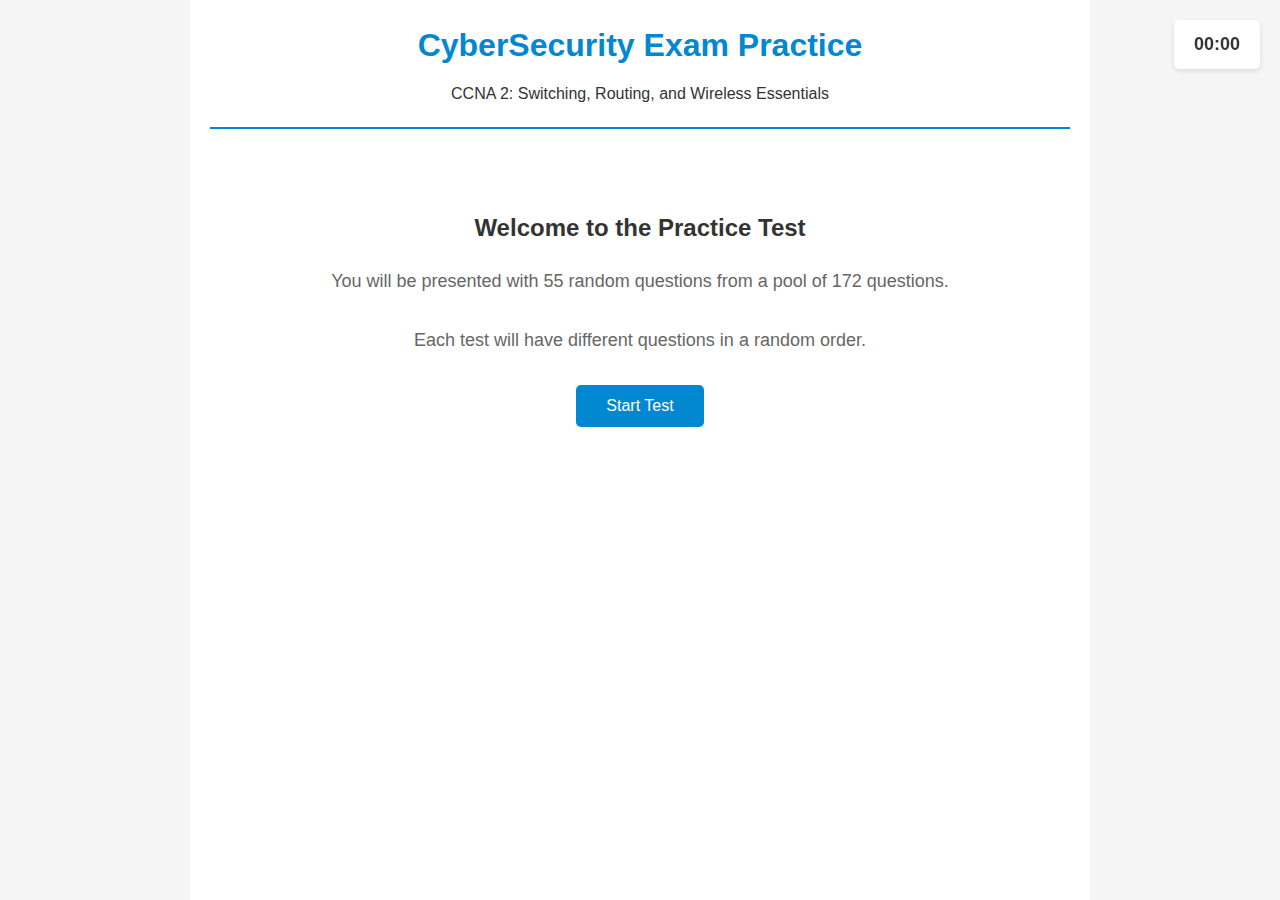
<file: cybersec_test.html>
<!DOCTYPE html>
<html lang="en">
<head>
    <meta charset="UTF-8">
    <meta name="viewport" content="width=device-width, initial-scale=1.0">
    <title>CyberSecurity Exam Practice</title>
    <style>
        * {
            margin: 0;
            padding: 0;
            box-sizing: border-box;
        }
        
        body {
            font-family: Arial, sans-serif;
            background-color: #f5f5f5;
            line-height: 1.6;
            color: #333;
        }
        
        .container {
            max-width: 900px;
            margin: 0 auto;
            padding: 20px;
            background-color: white;
            min-height: 100vh;
        }
        
        .header {
            text-align: center;
            margin-bottom: 30px;
            padding-bottom: 20px;
            border-bottom: 2px solid #0288d1;
        }
        
        .header h1 {
            color: #0288d1;
            margin-bottom: 10px;
        }
        
        .start-screen {
            text-align: center;
            padding: 50px 0;
        }
        
        .start-screen h2 {
            margin-bottom: 20px;
            color: #333;
        }
        
        .start-screen p {
            margin-bottom: 30px;
            color: #666;
            font-size: 18px;
        }
        
        .btn {
            display: inline-block;
            padding: 12px 30px;
            background-color: #0288d1;
            color: white;
            text-decoration: none;
            border-radius: 5px;
            font-size: 16px;
            cursor: pointer;
            border: none;
            transition: background-color 0.3s;
        }
        
        .btn:hover {
            background-color: #0277bd;
        }
        
        .btn:disabled {
            background-color: #ccc;
            cursor: not-allowed;
        }
        
        .quiz-container {
            display: none;
        }
        
        .progress-bar {
            background-color: #e0e0e0;
            height: 30px;
            border-radius: 15px;
            margin-bottom: 30px;
            overflow: hidden;
        }
        
        .progress {
            background-color: #0288d1;
            height: 100%;
            width: 0%;
            transition: width 0.3s ease;
            display: flex;
            align-items: center;
            justify-content: center;
            color: white;
            font-weight: bold;
        }
        
        .question-container {
            margin-bottom: 30px;
        }
        
        .question {
            font-size: 18px;
            margin-bottom: 20px;
            font-weight: bold;
            color: #333;
        }
        
        .choices {
            list-style: none;
        }
        
        .choice {
            margin-bottom: 15px;
            padding: 15px;
            background-color: #f8f9fa;
            border: 2px solid #e0e0e0;
            border-radius: 8px;
            cursor: pointer;
            transition: all 0.3s;
        }
        
        .choice:hover {
            background-color: #e3f2fd;
            border-color: #0288d1;
        }
        
        .choice.selected {
            background-color: #bbdefb;
            border-color: #0288d1;
        }
        
        .choice input[type="radio"] {
            margin-right: 10px;
        }
        
        .navigation {
            display: flex;
            justify-content: space-between;
            align-items: center;
            margin-top: 30px;
            padding-top: 20px;
            border-top: 1px solid #e0e0e0;
        }
        
        .explanation {
            margin-top: 20px;
            padding: 20px;
            background-color: #d4edda;
            border: 1px solid #c3e6cb;
            border-radius: 8px;
            display: none;
        }
        
        .explanation.show {
            display: block;
        }
        
        .explanation h4 {
            color: #155724;
            margin-bottom: 10px;
        }
        
        .explanation p {
            color: #155724;
        }
        
        .results-screen {
            display: none;
            text-align: center;
            padding: 50px 0;
        }
        
        .results-screen h2 {
            color: #333;
            margin-bottom: 30px;
        }
        
        .score {
            font-size: 48px;
            color: #0288d1;
            margin-bottom: 20px;
            font-weight: bold;
        }
        
        .results-details {
            max-width: 600px;
            margin: 0 auto 30px;
            text-align: left;
        }
        
        .results-details h3 {
            margin-bottom: 15px;
            color: #d32f2f;
        }
        
        .wrong-question {
            margin-bottom: 20px;
            padding: 15px;
            background-color: #ffebee;
            border: 1px solid #ffcdd2;
            border-radius: 8px;
        }
        
        .wrong-question h4 {
            color: #d32f2f;
            margin-bottom: 10px;
        }
        
        .wrong-question p {
            margin-bottom: 5px;
        }
        
        .correct-answer {
            color: #2e7d32;
            font-weight: bold;
        }
        
        .your-answer {
            color: #d32f2f;
            font-weight: bold;
        }
        
        .timer {
            position: fixed;
            top: 20px;
            right: 20px;
            background-color: white;
            padding: 10px 20px;
            border-radius: 5px;
            box-shadow: 0 2px 5px rgba(0,0,0,0.1);
            font-size: 18px;
            font-weight: bold;
        }
    </style>
</head>
<body>
    <div class="container">
        <div class="header">
            <h1>CyberSecurity Exam Practice</h1>
            <p>CCNA 2: Switching, Routing, and Wireless Essentials</p>
        </div>
        
        <div class="start-screen" id="startScreen">
            <h2>Welcome to the Practice Test</h2>
            <p>You will be presented with 55 random questions from a pool of 172 questions.</p>
            <p>Each test will have different questions in a random order.</p>
            <button class="btn" onclick="loadQuestionsAndStart()">Start Test</button>
        </div>
        
        <div class="quiz-container" id="quizContainer">
            <div class="progress-bar">
                <div class="progress" id="progressBar">0%</div>
            </div>
            
            <div class="question-container" id="questionContainer">
                <div class="question" id="questionText"></div>
                <ul class="choices" id="choicesList"></ul>
                <div class="explanation" id="explanation">
                    <h4>Explanation:</h4>
                    <p id="explanationText"></p>
                </div>
            </div>
            
            <div class="navigation">
                <button class="btn" id="prevBtn" onclick="previousQuestion()">Previous</button>
                <span id="questionNumber">Question 1 of 55</span>
                <button class="btn" id="nextBtn" onclick="nextQuestion()">Next</button>
            </div>
        </div>
        
        <div class="results-screen" id="resultsScreen">
            <h2>Test Complete!</h2>
            <div class="score" id="scoreDisplay">0%</div>
            <p id="scoreText">You got 0 out of 55 questions correct.</p>
            
            <div class="results-details" id="resultsDetails">
                <h3>Incorrect Answers:</h3>
                <div id="wrongAnswersList"></div>
            </div>
            
            <button class="btn" onclick="restartTest()">Take Another Test</button>
        </div>
    </div>
    
    <div class="timer" id="timer">00:00</div>
    
    <script>
        let allQuestions = [];
        let testQuestions = [];
        let currentQuestionIndex = 0;
        let userAnswers = [];
        let startTime;
        let timerInterval;
        
        // Load questions from the JSON file
        async function loadQuestionsAndStart() {
            try {
                // Try to load from extracted_questions.json
                const response = await fetch('extracted_questions.json');
                if (!response.ok) {
                    // If file doesn't exist in same directory, use embedded data
                    throw new Error('JSON file not found');
                }
                const data = await response.json();
                allQuestions = data.questions;
            } catch (error) {
                console.log('Loading embedded questions data');
                // Embedded sample questions data (you would need to paste the full extracted_questions.json content here)
                allQuestions = [
                    {
                        "id": 1,
                        "question": "Refer to the exhibit. What will router R1 do with a packet that has a destination IPv6 address of 2001:db8:cafe:5::1?",
                        "choices": [
                            "forward the packet out GigabitEthernet0/0",
                            "drop the packet",
                            "forward the packet out GigabitEthernet0/1",
                            "forward the packet out Serial0/0/0"
                        ],
                        "correct": 3,
                        "explanation": "This is a sample explanation for question 1."
                    }
                    // Add more questions here from extracted_questions.json
                ];
                
                // Alert user to place the JSON file in the same directory
                alert('Note: For full functionality, please ensure extracted_questions.json is in the same directory as this HTML file. Currently showing sample questions only.');
            }
            
            startTest();
        }
        
        function startTest() {
            // Reset variables
            currentQuestionIndex = 0;
            userAnswers = [];
            
            // Select 55 random questions
            testQuestions = selectRandomQuestions(55);
            
            // Initialize user answers array
            for (let i = 0; i < testQuestions.length; i++) {
                userAnswers.push(null);
            }
            
            // Start timer
            startTime = new Date();
            timerInterval = setInterval(updateTimer, 1000);
            
            // Hide start screen and show quiz
            document.getElementById('startScreen').style.display = 'none';
            document.getElementById('resultsScreen').style.display = 'none';
            document.getElementById('quizContainer').style.display = 'block';
            
            // Display first question
            displayQuestion();
        }
        
        function selectRandomQuestions(count) {
            const shuffled = [...allQuestions].sort(() => 0.5 - Math.random());
            return shuffled.slice(0, Math.min(count, shuffled.length));
        }
        
        function displayQuestion() {
            const question = testQuestions[currentQuestionIndex];
            
            // Update question text
            document.getElementById('questionText').innerHTML = `${currentQuestionIndex + 1}. ${question.question}`;
            
            // Update choices
            const choicesList = document.getElementById('choicesList');
            choicesList.innerHTML = '';
            
            question.choices.forEach((choice, index) => {
                const li = document.createElement('li');
                li.className = 'choice';
                if (userAnswers[currentQuestionIndex] === index) {
                    li.classList.add('selected');
                }
                
                li.innerHTML = `
                    <label style="display: block; cursor: pointer;">
                        <input type="radio" name="choice" value="${index}" 
                               ${userAnswers[currentQuestionIndex] === index ? 'checked' : ''}
                               onchange="selectAnswer(${index})">
                        ${choice}
                    </label>
                `;
                
                li.onclick = function() {
                    selectAnswer(index);
                };
                
                choicesList.appendChild(li);
            });
            
            // Update progress
            updateProgress();
            
            // Update navigation buttons
            document.getElementById('prevBtn').disabled = currentQuestionIndex === 0;
            document.getElementById('nextBtn').textContent = 
                currentQuestionIndex === testQuestions.length - 1 ? 'Finish' : 'Next';
            
            // Update question number
            document.getElementById('questionNumber').textContent = 
                `Question ${currentQuestionIndex + 1} of ${testQuestions.length}`;
                
            // Hide explanation
            document.getElementById('explanation').classList.remove('show');
        }
        
        function selectAnswer(index) {
            userAnswers[currentQuestionIndex] = index;
            
            // Update visual selection
            const choices = document.querySelectorAll('.choice');
            choices.forEach((choice, i) => {
                if (i === index) {
                    choice.classList.add('selected');
                } else {
                    choice.classList.remove('selected');
                }
            });
            
            // Update radio button
            const radios = document.querySelectorAll('input[name="choice"]');
            radios[index].checked = true;
        }
        
        function previousQuestion() {
            if (currentQuestionIndex > 0) {
                currentQuestionIndex--;
                displayQuestion();
            }
        }
        
        function nextQuestion() {
            if (currentQuestionIndex < testQuestions.length - 1) {
                currentQuestionIndex++;
                displayQuestion();
            } else {
                // Finish test
                finishTest();
            }
        }
        
        function updateProgress() {
            const answeredCount = userAnswers.filter(a => a !== null).length;
            const percentage = Math.round((answeredCount / testQuestions.length) * 100);
            const progressBar = document.getElementById('progressBar');
            progressBar.style.width = percentage + '%';
            progressBar.textContent = percentage + '%';
        }
        
        function updateTimer() {
            const now = new Date();
            const elapsed = Math.floor((now - startTime) / 1000);
            const minutes = Math.floor(elapsed / 60);
            const seconds = elapsed % 60;
            document.getElementById('timer').textContent = 
                `${minutes.toString().padStart(2, '0')}:${seconds.toString().padStart(2, '0')}`;
        }
        
        function finishTest() {
            // Stop timer
            clearInterval(timerInterval);
            
            // Calculate score
            let correctCount = 0;
            const wrongAnswers = [];
            
            testQuestions.forEach((question, index) => {
                if (userAnswers[index] === question.correct) {
                    correctCount++;
                } else {
                    wrongAnswers.push({
                        question: question,
                        questionNumber: index + 1,
                        userAnswer: userAnswers[index]
                    });
                }
            });
            
            const percentage = Math.round((correctCount / testQuestions.length) * 100);
            
            // Display results
            document.getElementById('quizContainer').style.display = 'none';
            document.getElementById('resultsScreen').style.display = 'block';
            
            document.getElementById('scoreDisplay').textContent = percentage + '%';
            document.getElementById('scoreText').textContent = 
                `You got ${correctCount} out of ${testQuestions.length} questions correct.`;
            
            // Display wrong answers
            const wrongAnswersList = document.getElementById('wrongAnswersList');
            wrongAnswersList.innerHTML = '';
            
            if (wrongAnswers.length > 0) {
                wrongAnswers.forEach(item => {
                    const div = document.createElement('div');
                    div.className = 'wrong-question';
                    
                    const yourAnswerText = item.userAnswer !== null ? 
                        item.question.choices[item.userAnswer] : 'Not answered';
                    
                    div.innerHTML = `
                        <h4>Question ${item.questionNumber}: ${item.question.question}</h4>
                        <p class="your-answer">Your answer: ${yourAnswerText}</p>
                        <p class="correct-answer">Correct answer: ${item.question.choices[item.question.correct]}</p>
                        ${item.question.explanation ? `<p><strong>Explanation:</strong> ${item.question.explanation}</p>` : ''}
                    `;
                    
                    wrongAnswersList.appendChild(div);
                });
            } else {
                document.getElementById('resultsDetails').innerHTML = 
                    '<p style="text-align: center; color: #2e7d32; font-size: 20px;">Perfect score! All answers were correct!</p>';
            }
        }
        
        function restartTest() {
            document.getElementById('resultsScreen').style.display = 'none';
            document.getElementById('startScreen').style.display = 'block';
        }
        
        // Show explanation when an answer is selected
        function showExplanation() {
            const question = testQuestions[currentQuestionIndex];
            if (question.explanation && userAnswers[currentQuestionIndex] !== null) {
                document.getElementById('explanationText').textContent = question.explanation;
                document.getElementById('explanation').classList.add('show');
            }
        }
    </script>
</body>
</html>
</file>
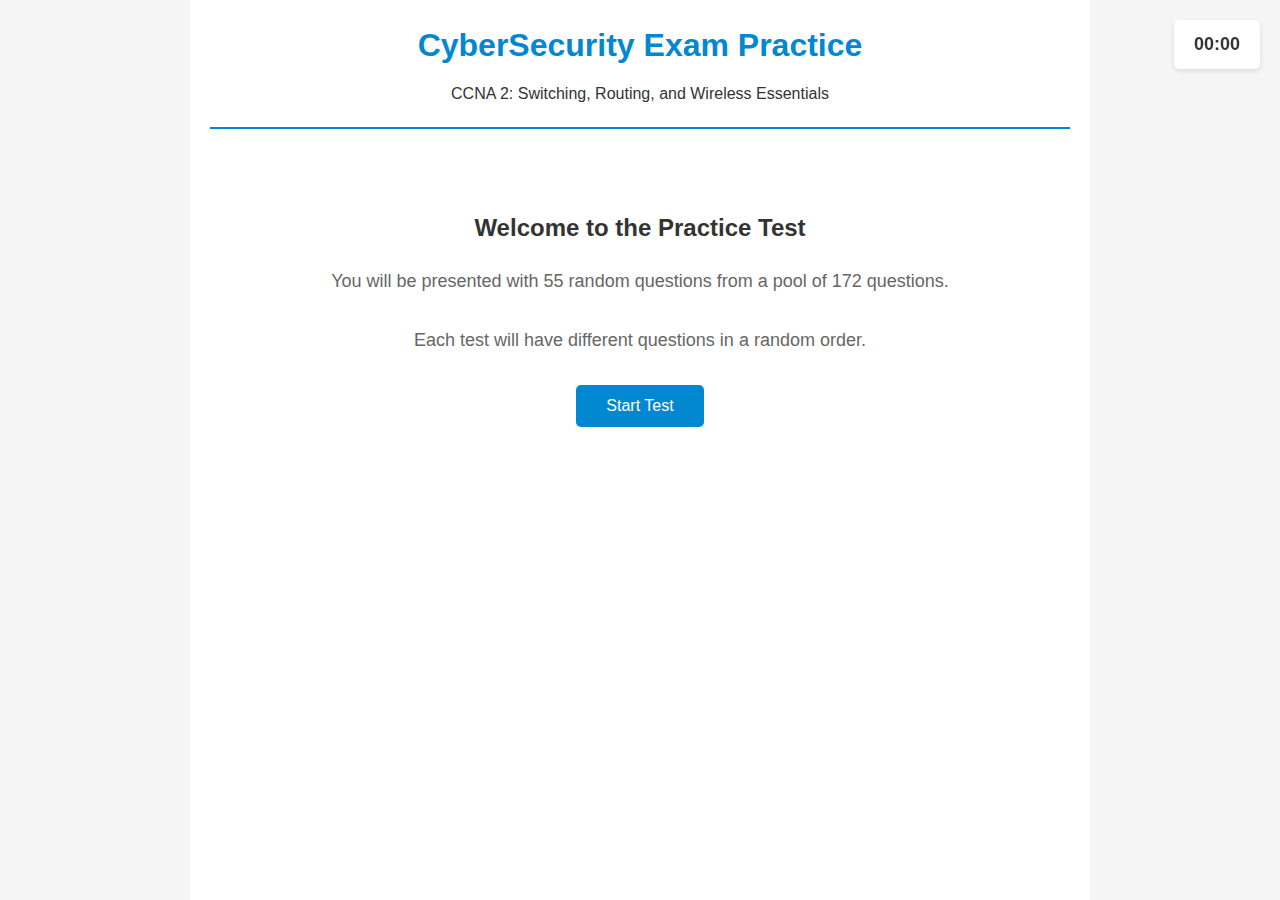
<file: cybersec_test_complete.html>
<!DOCTYPE html>
<html lang="en">
<head>
    <meta charset="UTF-8">
    <meta name="viewport" content="width=device-width, initial-scale=1.0">
    <title>CyberSecurity Exam Practice</title>
    <style>
        * {
            margin: 0;
            padding: 0;
            box-sizing: border-box;
        }
        
        body {
            font-family: Arial, sans-serif;
            background-color: #f5f5f5;
            line-height: 1.6;
            color: #333;
        }
        
        .container {
            max-width: 900px;
            margin: 0 auto;
            padding: 20px;
            background-color: white;
            min-height: 100vh;
        }
        
        .header {
            text-align: center;
            margin-bottom: 30px;
            padding-bottom: 20px;
            border-bottom: 2px solid #0288d1;
        }
        
        .header h1 {
            color: #0288d1;
            margin-bottom: 10px;
        }
        
        .start-screen {
            text-align: center;
            padding: 50px 0;
        }
        
        .start-screen h2 {
            margin-bottom: 20px;
            color: #333;
        }
        
        .start-screen p {
            margin-bottom: 30px;
            color: #666;
            font-size: 18px;
        }
        
        .btn {
            display: inline-block;
            padding: 12px 30px;
            background-color: #0288d1;
            color: white;
            text-decoration: none;
            border-radius: 5px;
            font-size: 16px;
            cursor: pointer;
            border: none;
            transition: background-color 0.3s;
        }
        
        .btn:hover {
            background-color: #0277bd;
        }
        
        .btn:disabled {
            background-color: #ccc;
            cursor: not-allowed;
        }
        
        .quiz-container {
            display: none;
        }
        
        .progress-bar {
            background-color: #e0e0e0;
            height: 30px;
            border-radius: 15px;
            margin-bottom: 30px;
            overflow: hidden;
        }
        
        .progress {
            background-color: #0288d1;
            height: 100%;
            width: 0%;
            transition: width 0.3s ease;
            display: flex;
            align-items: center;
            justify-content: center;
            color: white;
            font-weight: bold;
        }
        
        .question-container {
            margin-bottom: 30px;
        }
        
        .question {
            font-size: 18px;
            margin-bottom: 20px;
            font-weight: bold;
            color: #333;
        }
        
        .choices {
            list-style: none;
        }
        
        .choice {
            margin-bottom: 15px;
            padding: 15px;
            background-color: #f8f9fa;
            border: 2px solid #e0e0e0;
            border-radius: 8px;
            cursor: pointer;
            transition: all 0.3s;
        }
        
        .choice:hover {
            background-color: #e3f2fd;
            border-color: #0288d1;
        }
        
        .choice.selected {
            background-color: #bbdefb;
            border-color: #0288d1;
        }
        
        .choice input[type="radio"] {
            margin-right: 10px;
        }
        
        .navigation {
            display: flex;
            justify-content: space-between;
            align-items: center;
            margin-top: 30px;
            padding-top: 20px;
            border-top: 1px solid #e0e0e0;
        }
        
        .explanation {
            margin-top: 20px;
            padding: 20px;
            background-color: #d4edda;
            border: 1px solid #c3e6cb;
            border-radius: 8px;
            display: none;
        }
        
        .explanation.show {
            display: block;
        }
        
        .explanation h4 {
            color: #155724;
            margin-bottom: 10px;
        }
        
        .explanation p {
            color: #155724;
        }
        
        .results-screen {
            display: none;
            text-align: center;
            padding: 50px 0;
        }
        
        .results-screen h2 {
            color: #333;
            margin-bottom: 30px;
        }
        
        .score {
            font-size: 48px;
            color: #0288d1;
            margin-bottom: 20px;
            font-weight: bold;
        }
        
        .results-details {
            max-width: 600px;
            margin: 0 auto 30px;
            text-align: left;
        }
        
        .results-details h3 {
            margin-bottom: 15px;
            color: #d32f2f;
        }
        
        .wrong-question {
            margin-bottom: 20px;
            padding: 15px;
            background-color: #ffebee;
            border: 1px solid #ffcdd2;
            border-radius: 8px;
        }
        
        .wrong-question h4 {
            color: #d32f2f;
            margin-bottom: 10px;
        }
        
        .wrong-question p {
            margin-bottom: 5px;
        }
        
        .correct-answer {
            color: #2e7d32;
            font-weight: bold;
        }
        
        .your-answer {
            color: #d32f2f;
            font-weight: bold;
        }
        
        .timer {
            position: fixed;
            top: 20px;
            right: 20px;
            background-color: white;
            padding: 10px 20px;
            border-radius: 5px;
            box-shadow: 0 2px 5px rgba(0,0,0,0.1);
            font-size: 18px;
            font-weight: bold;
        }
    </style>
</head>
<body>
    <div class="container">
        <div class="header">
            <h1>CyberSecurity Exam Practice</h1>
            <p>CCNA 2: Switching, Routing, and Wireless Essentials</p>
        </div>
        
        <div class="start-screen" id="startScreen">
            <h2>Welcome to the Practice Test</h2>
            <p>You will be presented with 55 random questions from a pool of 172 questions.</p>
            <p>Each test will have different questions in a random order.</p>
            <button class="btn" onclick="startTest()">Start Test</button>
        </div>
        
        <div class="quiz-container" id="quizContainer">
            <div class="progress-bar">
                <div class="progress" id="progressBar">0%</div>
            </div>
            
            <div class="question-container" id="questionContainer">
                <div class="question" id="questionText"></div>
                <ul class="choices" id="choicesList"></ul>
                <div class="explanation" id="explanation">
                    <h4>Explanation:</h4>
                    <p id="explanationText"></p>
                </div>
            </div>
            
            <div class="navigation">
                <button class="btn" id="prevBtn" onclick="previousQuestion()">Previous</button>
                <span id="questionNumber">Question 1 of 55</span>
                <button class="btn" id="nextBtn" onclick="nextQuestion()">Next</button>
            </div>
        </div>
        
        <div class="results-screen" id="resultsScreen">
            <h2>Test Complete!</h2>
            <div class="score" id="scoreDisplay">0%</div>
            <p id="scoreText">You got 0 out of 55 questions correct.</p>
            
            <div class="results-details" id="resultsDetails">
                <h3>Incorrect Answers:</h3>
                <div id="wrongAnswersList"></div>
            </div>
            
            <button class="btn" onclick="restartTest()">Take Another Test</button>
        </div>
    </div>
    
    <div class="timer" id="timer">00:00</div>
    
    <script>
        // Embedded questions data - all 172 questions
        const allQuestions = [
  {
    "id": 1,
    "question": "Refer to the exhibit. What will router R1 do with a packet that has a destination IPv6 address of 2001:db8:cafe:5::1?",
    "choices": [
      "forward the packet out GigabitEthernet0/0",
      "drop the packet",
      "forward the packet out GigabitEthernet0/1",
      "forward the packet out Serial0/0/0"
    ],
    "correct": 3,
    "explanation": "The route ::/0 is the compressed form of the 0000:0000:0000:0000:0000:0000:0000:0000/0 default route. The default route is used if a more specific route is not found in the routing table."
  },
  {
    "id": 2,
    "question": "Refer to the exhibit. Currently router R1 uses an EIGRP route learned from Branch2 to reach the 10.10.0.0/16 network. Which floating static route would create a backup route to the 10.10.0.0/16 network in the event that the link between R1 and Branch2 goes down?",
    "choices": [
      "ip route 10.10.0.0 255.255.0.0 Serial 0/0/0 100",
      "ip route 10.10.0.0 255.255.0.0 209.165.200.226 100",
      "ip route 10.10.0.0 255.255.0.0 209.165.200.225 100",
      "ip route 10.10.0.0 255.255.0.0 209.165.200.225 50"
    ],
    "correct": 2,
    "explanation": "A floating static route needs to have an administrative distance that is greater than the administrative distance of the active route in the routing table. Router R1 is using an EIGRP route which has an administrative distance of 90 to reach the 10.10.0.0/16 network. To be a backup route the floating static route must have an administrative distance greater than 90 and have a next hop address corresponding to the serial interface IP address of Branch1."
  },
  {
    "id": 3,
    "question": "Refer to the exhibit. R1 was configured with the static route command ip route 209.165.200.224 255.255.255.224 S0/0/0 and consequently users on network 172.16.0.0/16 are unable to reach resources on the Internet. How should this static route be changed to allow user traffic from the LAN to reach the Internet?",
    "choices": [
      "Add an administrative distance of 254.",
      "Change the destination network and mask to 0.0.0.0 0.0.0.0",
      "Change the exit interface to S0/0/1.",
      "Add the next-hop neighbor address of 209.165.200.226."
    ],
    "correct": 1,
    "explanation": "The static route on R1 has been incorrectly configured with the wrong destination network and mask. The correct destination network and mask is 0.0.0.0 0.0.0.0."
  },
  {
    "id": 4,
    "question": "Which option shows a correctly configured IPv4 default static route?",
    "choices": [
      "ip route 0.0.0.0 255.255.255.0 S0/0/0",
      "ip route 0.0.0.0 0.0.0.0 S0/0/0",
      "ip route 0.0.0.0 255.255.255.255 S0/0/0",
      "ip route 0.0.0.0 255.0.0.0 S0/0/0"
    ],
    "correct": 1,
    "explanation": "The static route ip route 0.0.0.0 0.0.0.0 S0/0/0 is considered a default static route and will match all destination networks."
  },
  {
    "id": 5,
    "question": "Refer to the exhibit. Which static route command can be entered on R1 to forward traffic to the LAN connected to R2?",
    "choices": [
      "ipv6 route 2001:db8:12:10::/64 S0/0/0",
      "ipv6 route 2001:db8:12:10::/64 S0/0/1 fe80::2",
      "ipv6 route 2001:db8:12:10::/64 S0/0/0 fe80::2",
      "ipv6 route 2001:db8:12:10::/64 S0/0/1 2001:db8:12:10::1"
    ],
    "correct": 1,
    "explanation": ""
  },
  {
    "id": 6,
    "question": "What is a method to launch a VLAN hopping attack?",
    "choices": [
      "introducing a rogue switch and enabling trunking",
      "sending spoofed native VLAN information",
      "sending spoofed IP addresses from the attacking host",
      "flooding the switch with MAC addresses"
    ],
    "correct": 0,
    "explanation": ""
  },
  {
    "id": 7,
    "question": "A cybersecurity analyst is using the macof tool to evaluate configurations of switches deployed in the backbone network of an organization. Which type of LAN attack is the analyst targeting during this evaluation?",
    "choices": [
      "VLAN hopping",
      "DHCP spoofing",
      "MAC address table overflow",
      "VLAN double-tagging"
    ],
    "correct": 2,
    "explanation": "Macof is a network attack tool and is mainly used to flood LAN switches with MAC addresses."
  },
  {
    "id": 8,
    "question": "Refer to the exhibit. A network administrator is configuring a router as a DHCPv6 server. The administrator issues a show ipv6 dhcp pool command to verify the configuration. Which statement explains the reason that the number of active clients is 0?",
    "choices": [
      "The default gateway address is not provided in the pool.",
      "No clients have communicated with the DHCPv6 server yet.",
      "The IPv6 DHCP pool configuration has no IPv6 address range specified.",
      "The state is not maintained by the DHCPv6 server under stateless DHCPv6 operation."
    ],
    "correct": 3,
    "explanation": "Under the stateless DHCPv6 configuration, indicated by the command ipv6 nd other-config-flag, the DHCPv6 server does not maintain the state information, because client IPv6 addresses are not managed by the DHCP server. Because the clients will configure their IPv6 addresses by combining the prefix/prefix-length and a self-generated interface ID, the ipv6 dhcp pool configuration does not need to specify the valid IPv6 address range. And because clients will use the link-local address of the router interface as the default gateway address, the default gateway address is not necessary."
  },
  {
    "id": 9,
    "question": "Refer to the exhibit. A network administrator configured routers R1 and R2 as part of HSRP group 1. After the routers have been reloaded, a user on Host1 complained of lack of connectivity to the Internet The network administrator issued the show standby brief command on both routers to verify the HSRP operations. In addition, the administrator observed the ARP table on Host1. Which entry should be seen in the ARP table on Host1 in order to gain connectivity to the Internet?",
    "choices": [
      "the virtual IP address and the virtual MAC address for the HSRP group 1",
      "the virtual IP address of the HSRP group 1 and the MAC address of R1",
      "the virtual IP address of the HSRP group 1 and the MAC address of R2",
      "the IP address and the MAC address of R1"
    ],
    "correct": 0,
    "explanation": "Hosts will send an ARP request to the default gateway which is the virtual IP address. ARP replies from the HSRP routers contain the virtual MAC address. The host ARP tables will contain a mapping of the virtual IP to the virtual MAC."
  },
  {
    "id": 10,
    "question": "&nbsp;Match the forwarding characteristic to its type. (Not all options are used.)",
    "choices": [],
    "correct": -1,
    "explanation": ""
  },
  {
    "id": 11,
    "question": "Which statement is correct about how a Layer 2 switch determines how to forward frames?",
    "choices": [
      "Frame forwarding decisions are based on MAC address and port mappings in the CAM table.",
      "Only frames with a broadcast destination address are forwarded out all active switch ports.",
      "Unicast frames are always forwarded regardless of the destination MAC address.",
      "Cut-through frame forwarding ensures that invalid frames are always dropped."
    ],
    "correct": 0,
    "explanation": "Cut-through frame forwarding reads up to only the first 22 bytes of a frame, which excludes the frame check sequence and thus invalid frames may be forwarded. In addition to broadcast frames, frames with a destination MAC address that is not in the CAM are also flooded out all active ports. Unicast frames are not always forwarded. Received frames with a destination MAC address that is associated with the switch port on which it is received are not forwarded because the destination exists on the network segment connected to that port."
  },
  {
    "id": 12,
    "question": "Which statement describes a result after multiple Cisco LAN switches are interconnected?",
    "choices": [
      "The broadcast domain expands to all switches.",
      "One collision domain exists per switch.",
      "There is one broadcast domain and one collision domain per switch.",
      "Frame collisions increase on the segments connecting the switches.",
      "Unicast frames are always forwarded regardless of the destination MAC address."
    ],
    "correct": 0,
    "explanation": "In Cisco LAN switches, the microsegmentation makes it possible for each port to represent a separate segment and thus each switch port represents a separate collision domain. This fact will not change when multiple switches are interconnected. However, LAN switches do not filter broadcast frames. A broadcast frame is flooded to all ports. Interconnected switches form one big broadcast domain."
  },
  {
    "id": 13,
    "question": "Match the link state to the interface and protocol status. (Not all options are used.)",
    "choices": [],
    "correct": -1,
    "explanation": ""
  },
  {
    "id": 14,
    "question": "Refer to the exhibit. How is a frame sent from PCA forwarded to PCC if the MAC address table on switch SW1 is empty?",
    "choices": [
      "SW1 forwards the frame directly to SW2. SW2 floods the frame to all ports connected to SW2, excluding the port through which the frame entered the switch.",
      "SW1 floods the frame on all ports on the switch, excluding the interconnected port to switch SW2 and the port through which the frame entered the switch.",
      "SW1 floods the frame on all ports on SW1, excluding the port through which the frame entered the switch.",
      "SW1 drops the frame because it does not know the destination MAC address."
    ],
    "correct": 2,
    "explanation": "When a switch powers on, the MAC address table is empty. The switch builds the MAC address table by examining the source MAC address of incoming frames. The switch forwards based on the destination MAC address found in the frame header. If a switch has no entries in the MAC address table or if the destination MAC address is not in the switch table, the switch will forward the frame out all ports except the port that brought the frame into the switch."
  },
  {
    "id": 15,
    "question": "An administrator is trying to remove configurations from a switch. After using the command erase startup-config and reloading the switch, the administrator finds that VLANs 10 and 100 still exist on the switch. Why were these VLANs not removed?",
    "choices": [
      "Because these VLANs are stored in a file that is called vlan.dat that is located in flash memory, this file must be manually deleted.",
      "These VLANs cannot be deleted unless the switch is in VTP client mode.",
      "These VLANs are default VLANs that cannot be removed.",
      "These VLANs can only be removed from the switch by using the no vlan 10 and no vlan 100 commands."
    ],
    "correct": 0,
    "explanation": "Standard range VLANs (1-1005) are stored in a file that is called vlan.dat that is located in flash memory. Erasing the startup configuration and reloading a switch does not automatically remove these VLANs. The vlan.dat file must be manually deleted from flash memory and then the switch must be reloaded."
  },
  {
    "id": 16,
    "question": "Match the description to the correct VLAN type. (Not all options are used.)",
    "choices": [],
    "correct": -1,
    "explanation": "A data VLAN is configured to carry user-generated traffic. A default VLAN is the VLAN where all switch ports belong after the initial boot up of a switch loading the default configuration. A native VLAN is assigned to an 802.1Q trunk port, and untagged traffic is placed on it. A management VLAN is any VLAN that is configured to access the management capabilities of a switch. An IP address and subnet mask are assigned to it, allowing the switch to be managed via HTTP, Telnet, SSH, or SNMP."
  },
  {
    "id": 17,
    "question": "Refer to the exhibit. A network administrator has connected two switches together using EtherChannel technology. If STP is running, what will be the end result?",
    "choices": [
      "STP will block one of the redundant links.",
      "The switches will load balance and utilize both EtherChannels to forward packets.",
      "The resulting loop will create a broadcast storm.",
      "Both port channels will shutdown."
    ],
    "correct": 0,
    "explanation": "Cisco switches support two protocols for negotiating a channel between two switches: LACP and PAgP. PAgP is Cisco-proprietary. In the topology shown, the switches are connected to each other using redundant links. By default, STP is enabled on switch devices. STP will block redundant links to prevent loops."
  },
  {
    "id": 18,
    "question": "What is a secure configuration option for remote access to a network device?",
    "choices": [
      "Configure an ACL and apply it to the VTY lines.",
      "Configure 802.1x.",
      "Configure SSH.",
      "Configure Telnet."
    ],
    "correct": 2,
    "explanation": ""
  },
  {
    "id": 19,
    "question": "Which wireless encryption method is the most secure?",
    "choices": [
      "WPA2 with AES",
      "WPA2 with TKIP",
      "WEP",
      "WPA"
    ],
    "correct": 0,
    "explanation": ""
  },
  {
    "id": 20,
    "question": "After attaching four PCs to the switch ports, configuring the SSID and setting authentication properties for a small office network, a technician successfully tests the connectivity of all PCs that are connected to the switch and WLAN. A firewall is then configured on the device prior to connecting it to the Internet. What type of network device includes all of the described features?",
    "choices": [
      "firewall appliance",
      "wireless router",
      "switch",
      "standalone wireless access point"
    ],
    "correct": 1,
    "explanation": ""
  },
  {
    "id": 21,
    "question": "Refer to the exhibit. Host A has sent a packet to host B. What will be the source MAC and IP addresses on the packet when it arrives at host B?",
    "choices": [
      "Source MAC: 00E0.FE91.7799 Source IP: 10.1.1.10",
      "Source MAC: 00E0.FE10.17A3 Source IP: 10.1.1.10",
      "Source MAC: 00E0.FE10.17A3 Source IP: 192.168.1.1",
      "Source MAC: 00E0.FE91.7799 Source IP: 10.1.1.1",
      "Source MAC: 00E0.FE91.7799 Source IP: 192.168.1.1"
    ],
    "correct": 0,
    "explanation": "As a packet traverses the network, the Layer 2 addresses will change at every hop as the packet is de-encapsulated and re-encapsulated, but the Layer 3 addresses will remain the same."
  },
  {
    "id": 23,
    "question": "Refer to the exhibit. In addition to static routes directing traffic to networks 10.10.0.0/16 and 10.20.0.0/16, Router HQ is also configured with the following command:",
    "choices": [
      "Packets that are received from the Internet will be forwarded to one of the LANs connected to R1 or R2.",
      "Packets with a destination network that is not 10.10.0.0/16 or is not 10.20.0.0/16 or is not a directly connected network will be forwarded to the Internet.",
      "Packets from the 10.10.0.0/16 network will be forwarded to network 10.20.0.0/16, and packets from the 10.20.0.0/16 network will be forwarded to network 10.10.0.0/16.",
      "Packets that are destined for networks that are not in the routing table of HQ will be dropped."
    ],
    "correct": 1,
    "explanation": ""
  },
  {
    "id": 24,
    "question": "What protocol or technology disables redundant paths to eliminate Layer 2 loops?",
    "choices": [
      "VTP",
      "STP",
      "EtherChannel",
      "DTP"
    ],
    "correct": 1,
    "explanation": ""
  },
  {
    "id": 25,
    "question": "Refer to the exhibit. Based on the exhibited configuration and output, why is VLAN 99 missing?",
    "choices": [
      "because VLAN 99 is not a valid management VLAN",
      "because there is a cabling problem on VLAN 99",
      "because VLAN 1 is up and there can only be one management VLAN on the switch",
      "because VLAN 99 has not yet been created"
    ],
    "correct": 3,
    "explanation": ""
  },
  {
    "id": 26,
    "question": "Which two VTP modes allow for the creation, modification, and deletion of VLANs on the local switch? (Choose two.)",
    "choices": [
      "client",
      "master",
      "distribution",
      "slave",
      "server",
      "transparent"
    ],
    "correct": 5,
    "explanation": ""
  },
  {
    "id": 27,
    "question": "Which three steps should be taken before moving a Cisco switch to a new VTP management domain? (Choose three.)",
    "choices": [
      "Configure the switch with the name of the new management domain.",
      "Reset the VTP counters to allow the switch to synchronize with the other switches in the domain.",
      "Configure the VTP server in the domain to recognize the BID of the new switch.",
      "Download the VTP database from the VTP server in the new domain.",
      "Select the correct VTP mode and version.",
      "Reboot the switch."
    ],
    "correct": 5,
    "explanation": "When adding a new switch to a VTP domain, it is critical to configure the switch with a new domain name, the correct VTP mode, VTP version number, and password. A switch with a higher revision number can propagate invalid VLANs and erase valid VLANs thus preventing connectivity for multiple devices on the valid VLANs."
  },
  {
    "id": 28,
    "question": "A network administrator is preparing the implementation of Rapid PVST+ on a production network. How are the Rapid PVST+ link types determined on the switch interfaces?",
    "choices": [
      "Link types can only be configured on access ports configured with a single VLAN.",
      "Link types can only be determined if PortFast has been configured.",
      "Link types are determined automatically.",
      "Link types must be configured with specific port configuration commands."
    ],
    "correct": 2,
    "explanation": "When Rapid PVST+ is being implemented, link types are automatically determined but can be specified manually. Link types can be either point-to-point, shared, or edge."
  },
  {
    "id": 29,
    "question": "Refer to the exhibit. All the displayed switches are Cisco 2960 switches with the same default priority and operating at the same bandwidth. Which three ports will be STP designated ports? (Choose three.)",
    "choices": [
      "fa0/9",
      "fa0/13",
      "fa0/10",
      "fa0/20",
      "fa0/21",
      "fa0/11"
    ],
    "correct": 4,
    "explanation": "Given that all the switches have the same default priority and are operating at the same bandwidth, the switch with the lowest MAC address will become the root bridge. This would be SW3 and all its ports would be designated ports. SW1 has a lower MAC address than SW2 has and therefore port fa0/10 will become the designated port on that link."
  },
  {
    "id": 30,
    "question": "How will a router handle static routing differently if Cisco Express Forwarding is disabled?",
    "choices": [
      "It will not perform recursive lookups.",
      "Ethernet multiaccess interfaces will require fully specified static routes to avoid routing inconsistencies.",
      "Static routes that use an exit interface will be unnecessary.",
      "Serial point-to-point interfaces will require fully specified static routes to avoid routing inconsistencies."
    ],
    "correct": 1,
    "explanation": "In most platforms running IOS 12.0 or later, Cisco Express Forwarding is enabled by default. Cisco Express Forwarding eliminates the need for the recursive lookup. If Cisco Express Forwarding is disabled, multiaccess network interfaces require fully specified static routes in order to avoid inconsistencies in their routing tables. Point-to-point interfaces do not have this problem, because multiple end points are not present. With or without Cisco Express Forwarding enabled, using an exit interface when configuring a static route is a viable option."
  },
  {
    "id": 31,
    "question": "Compared with dynamic routes, what are two advantages of using static routes on a router? (Choose two.)",
    "choices": [
      "They improve netw​ork security.",
      "They take less time to converge when the network topology changes.",
      "They improve the efficiency of discovering neighboring networks.",
      "They use fewer router resources."
    ],
    "correct": 3,
    "explanation": "Static routes are manually configured on a router. Static routes are not automatically updated and must be manually reconfigured if the network topology changes. Thus static routing improves network security because it does not make route updates among neighboring routers. Static routes also improve resource efficiency by using less bandwidth, and no CPU cycles are used to calculate and communicate routes."
  },
  {
    "id": 32,
    "question": "Refer to the exhibit. Which route was configured as a static route to a specific network using the next-hop address?",
    "choices": [
      "S 10.17.2.0/24 [1/0] via 10.16.2.2",
      "S 0.0.0.0/0 [1/0] via 10.16.2.2",
      "S 10.17.2.0/24 is directly connected, Serial 0/0/0",
      "C 10.16.2.0/24 is directly connected, Serial0/0/0"
    ],
    "correct": 0,
    "explanation": "The C in a routing table indicates an interface that is up and has an IP address assigned. The S in a routing table signifies that a route was installed using the ip route command. Two of the routing table entries shown are static routes to a specific destination (the 192.168.2.0 network). The entry that has the S denoting a static route and [1/0] was configured using the next-hop address. The other entry (S 192.168.2.0/24 is directly connected, Serial 0/0/0) is a static route configured using the exit interface. The entry with the 0.0.0.0 route is a default static route which is used to send packets to any destination network that is not specifically listed in the routing table."
  },
  {
    "id": 33,
    "question": "What is the effect of entering the spanning-tree portfast configuration command on a switch?",
    "choices": [
      "It disables an unused port.",
      "It disables all trunk ports.",
      "It enables portfast on a specific switch interface.",
      "It checks the source L2 address in the Ethernet header against the sender L2 address in the ARP body."
    ],
    "correct": 2,
    "explanation": ""
  },
  {
    "id": 34,
    "question": "What is the IPv6 prefix that is used for link-local addresses?",
    "choices": [
      "FF01::/8",
      "2001::/3",
      "FC00::/7",
      "FE80::/10"
    ],
    "correct": 3,
    "explanation": "The IPv6 link-local prefix is FE80::/10 and is used to create a link-local IPv6 address on an interface."
  },
  {
    "id": 35,
    "question": "Which two statements are characteristics of routed ports on a multilayer switch? (Choose two.)​",
    "choices": [
      "In a switched network, they are mostly configured between switches at the core and distribution layers.",
      "The interface vlan command has to be entered to create a VLAN on routed ports.",
      "They support subinterfaces, like interfaces on the Cisco IOS routers.",
      "They are used for point-to-multipoint links.",
      "They are not associated with a particular VLAN."
    ],
    "correct": 4,
    "explanation": "Routed ports are physical ports that act similarly to a router interface. They are not associated with a particular VLAN, they do not support subinterfaces, and they are used for point-to-point links. In a switched network, they are mostly configured between switches at the core and distribution layers. To configure routed ports, the no switchport interface command has to be used on the appropriate ports."
  },
  {
    "id": 36,
    "question": "Successful inter-VLAN routing has been operating on a network with multiple VLANs across multiple switches for some time. When an inter-switch trunk link fails and Spanning Tree Protocol brings up a backup trunk link, it is reported that hosts on two VLANs can access some, but not all the network resources that could be accessed previously. Hosts on all other VLANS do not have this problem. What is the most likely cause of this problem?",
    "choices": [
      "The protected edge port function on the backup trunk interfaces has been disabled.",
      "The allowed VLANs on the backup link were not configured correctly.",
      "Dynamic Trunking Protocol on the link has failed.",
      "Inter-VLAN routing also failed when the trunk link failed."
    ],
    "correct": 1,
    "explanation": ""
  },
  {
    "id": 37,
    "question": "Which command will start the process to bundle two physical interfaces to create an EtherChannel group via LACP?",
    "choices": [
      "interface port-channel 2",
      "channel-group 1 mode desirable",
      "interface range GigabitEthernet 0/4 – 5",
      "channel-group 2 mode auto"
    ],
    "correct": 2,
    "explanation": ""
  },
  {
    "id": 38,
    "question": "What action takes place when a frame entering a switch has a multicast destination MAC address?",
    "choices": [
      "The switch will forward the frame out all ports except the incoming port.",
      "The switch forwards the frame out of the specified port.",
      "The switch adds a MAC address table entry mapping for the destination MAC address and the ingress port.",
      "The switch replaces the old entry and uses the more current port."
    ],
    "correct": 0,
    "explanation": "If the destination MAC address is a broadcast or a multicast, the frame is also flooded out all ports except the incoming port."
  },
  {
    "id": 39,
    "question": "A junior technician was adding a route to a LAN router. A traceroute to a device on the new network revealed a wrong path and unreachable status. What should be done or checked?",
    "choices": [
      "Verify that there is not a default route in any of the edge router routing tables.",
      "Check the configuration on the floating static route and adjust the AD.",
      "Create a floating static route to that network.",
      "Check the configuration of the exit interface on the new static route."
    ],
    "correct": 3,
    "explanation": ""
  },
  {
    "id": 40,
    "question": "Select the three PAgP channel establishment modes. (Choose three.)",
    "choices": [
      "auto",
      "default",
      "passive",
      "desirable",
      "extended",
      "on"
    ],
    "correct": 5,
    "explanation": ""
  },
  {
    "id": 41,
    "question": "A static route has been configured on a router. However, the destination network no longer exists. What should an administrator do to remove the static route from the routing table?",
    "choices": [
      "Remove the route using the no ip route command.",
      "Change the administrative distance for that route.",
      "Change the routing metric for that route.",
      "Nothing. The static route will go away on its own."
    ],
    "correct": 0,
    "explanation": "When the destination network specified in a static route does not exist anymore, the static route stays in the routing table until it is manually removed by using the no ip route command."
  },
  {
    "id": 42,
    "question": "Refer to the exhibit. What can be concluded about the configuration shown on R1?",
    "choices": [
      "R1 is configured as a DHCPv4 relay agent.",
      "R1 is operating as a DHCPv4 server.",
      "R1 will broadcast DHCPv4 requests on behalf of local DHCPv4 clients.",
      "R1 will send a message to a local DHCPv4 client to contact a DHCPv4 server at 10.10.10.8."
    ],
    "correct": 0,
    "explanation": ""
  },
  {
    "id": 43,
    "question": "Match the step to each switch boot sequence description. (Not all options are used.)",
    "choices": [],
    "correct": -1,
    "explanation": "The steps are: 1. execute POST 2. load the boot loader from ROM 3. CPU register initializations 4. flash file system initialization 5. load the IOS 6. transfer switch control to the IOS"
  },
  {
    "id": 44,
    "question": "Refer to the exhibit. R1 has been configured as shown. However, PC1 is not able to receive an IPv4 address. What is the problem?​",
    "choices": [
      "The ip helper-address command was applied on the wrong interface.",
      "R1 is not configured as a DHCPv4 server.​",
      "A DHCP server must be installed on the same LAN as the host that is receiving the IP address.",
      "The ip address dhcp command was not issued on the interface Gi0/1."
    ],
    "correct": 0,
    "explanation": "The ip helper-address command has to be applied on interface Gi0/0. This command must be present on the interface of the LAN that contains the DHCPv4 client PC1 and must be directed to the correct DHCPv4 server."
  },
  {
    "id": 45,
    "question": "What two default wireless router settings can affect network security? (Choose two.)",
    "choices": [
      "The SSID is broadcast.",
      "MAC address filtering is enabled.",
      "WEP encryption is enabled.",
      "The wireless channel is automatically selected.",
      "A well-known administrator password is set."
    ],
    "correct": 4,
    "explanation": "Default settings on wireless routers often include broadcasting the SSID and using a well-known administrative password. Both of these pose a security risk to wireless networks. WEP encryption and MAC address filtering are not set by default. The automatic selection of the wireless channel poses no security risks."
  },
  {
    "id": 46,
    "question": "What is the common term given to SNMP log messages that are generated by network devices and sent to the SNMP server?",
    "choices": [
      "traps",
      "acknowledgments",
      "auditing",
      "warnings"
    ],
    "correct": 0,
    "explanation": ""
  },
  {
    "id": 47,
    "question": "A network administrator is adding a new WLAN on a Cisco 3500 series WLC. Which tab should the administrator use to create a new VLAN interface to be used for the new WLAN?",
    "choices": [
      "WIRELESS",
      "MANAGEMENT",
      "CONTROLLER",
      "WLANs"
    ],
    "correct": 2,
    "explanation": ""
  },
  {
    "id": 48,
    "question": "A network administrator is configuring a WLAN. Why would the administrator change the default DHCP IPv4 addresses on an AP?",
    "choices": [
      "to restrict access to the WLAN by authorized, authenticated users only",
      "to monitor the operation of the wireless network",
      "to reduce outsiders intercepting data or accessing the wireless network by using a well-known address range",
      "to reduce the risk of interference by external devices such as microwave ovens"
    ],
    "correct": 2,
    "explanation": ""
  },
  {
    "id": 49,
    "question": "Which two functions are performed by a WLC when using split media access control (MAC)? (Choose two.)",
    "choices": [
      "packet acknowledgments and retransmissions",
      "frame queuing and packet prioritization",
      "beacons and probe responses",
      "frame translation to other protocols",
      "association and re-association of roaming clients"
    ],
    "correct": 4,
    "explanation": ""
  },
  {
    "id": 50,
    "question": "On what switch ports should BPDU guard be enabled to enhance STP stability?",
    "choices": [
      "all PortFast-enabled ports",
      "only ports that are elected as designated ports",
      "only ports that attach to a neighboring switch",
      "all trunk ports that are not root ports"
    ],
    "correct": 0,
    "explanation": ""
  },
  {
    "id": 51,
    "question": "Which network attack is mitigated by enabling BPDU guard?",
    "choices": [
      "rogue switches on a network",
      "CAM table overflow attacks",
      "MAC address spoofing",
      "rogue DHCP servers on a network"
    ],
    "correct": 0,
    "explanation": "There are several recommended STP stability mechanisms to help mitigate STP manipulation attacks: PortFast – used to immediately bring an interface configured as an access or trunk port to the forwarding state from a blocking state. Applied to all end-user ports. BPDU guard – immediately error-disables a port that receives a BPDU. Applied to all end-user ports.The receipt of BPDUs may be part of an unauthorized attempt to add a switch to the network. Root guard – prevents a switch from becoming the root switch. Applied to all ports where the root switch should not be located. Loop guard – detects unidirectional links to prevent alternate or root ports from becoming designated ports. Applied to all ports that are or can become nondesignated."
  },
  {
    "id": 52,
    "question": "Why is DHCP snooping required when using the Dynamic ARP Inspection feature?",
    "choices": [
      "It relies on the settings of trusted and untrusted ports set by DHCP snooping.",
      "It uses the MAC address table to verify the default gateway IP address.",
      "It redirects ARP requests to the DHCP server for verification.",
      "It uses the MAC-address-to-IP-address binding database to validate an ARP packet."
    ],
    "correct": 3,
    "explanation": "DAI relies on DHCP snooping. DHCP snooping listens to DHCP message exchanges and builds a bindings database of valid tuples (MAC address, IP address, VLAN interface). When DAI is enabled, the switch drops ARP packet if the sender MAC address and sender IP address do not match an entry in the DHCP snooping bindings database. However, it can be overcome through static mappings. Static mappings are useful when hosts configure static IP addresses, DHCP snooping cannot be run, or other switches in the network do not run dynamic ARP inspection. A static mapping associates an IP address to a MAC address on a VLAN."
  },
  {
    "id": 53,
    "question": "Refer to the exhibit. Router R1 has an OSPF neighbor relationship with the ISP router over the 192.168.0.32 network. The 192.168.0.36 network link should serve as a backup when the OSPF link goes down. The floating static route command ip route 0.0.0.0 0.0.0.0 S0/0/1 100 was issued on R1 and now traffic is using the backup link even when the OSPF link is up and functioning. Which change should be made to the static route command so that traffic will only use the OSPF link when it is up?​",
    "choices": [
      "Change the administrative distance to 120.",
      "Add the next hop neighbor address of 192.168.0.36.",
      "Change the destination network to 192.168.0.34.",
      "Change the administrative distance to 1."
    ],
    "correct": 0,
    "explanation": "The problem with the current floating static route is that the administrative distance is set too low. The administrative distance will need to be higher than that of OSPF, which is 110, so that the router will only use the OSPF link when it is up."
  },
  {
    "id": 54,
    "question": "Refer to the exhibit. What is the metric to forward a data packet with the IPv6 destination address 2001:DB8:ACAD:E:240:BFF:FED4:9DD2?",
    "choices": [
      "90",
      "128",
      "2170112",
      "2681856",
      "2682112",
      "3193856"
    ],
    "correct": 4,
    "explanation": "The IPv6 destination address 2001:DB8:ACAD:E:240:BFF:FED4:9DD2 belongs to the network of 2001:DB8:ACAD:E::/64. In the routing table, the route to forward the packet has Serial 0/0/1 as an exit interface and 2682112 as the cost."
  },
  {
    "id": 55,
    "question": "A network administrator is configuring a new Cisco switch for remote management access. Which three items must be configured on the switch for the task? (Choose three.)",
    "choices": [
      "IP address",
      "VTP domain",
      "vty lines",
      "default VLAN",
      "default gateway",
      "loopback address"
    ],
    "correct": 4,
    "explanation": "To enable the remote management access, the Cisco switch must be configured with an IP address and a default gateway. In addition, vty lines must configured to enable either Telnet or SSH connections. A loopback address, default VLAN, and VTP domain configurations are not necessary for the purpose of remote switch management."
  },
  {
    "id": 56,
    "question": "Refer to the exhibit. Which statement shown in the output allows router R1 to respond to stateless DHCPv6 requests?",
    "choices": [
      "ipv6 nd other-config-flag​",
      "prefix-delegation 2001:DB8:8::/48 00030001000E84244E70​",
      "ipv6 dhcp server LAN1​",
      "ipv6 unicast-routing",
      "dns-server 2001:DB8:8::8​"
    ],
    "correct": 0,
    "explanation": "The interface command ipv6 nd other-config-flag allows RA messages to be sent on this interface, indicating that additional information is available from a stateless DHCPv6 server."
  },
  {
    "id": 57,
    "question": "Refer to the exhibit. A Layer 3 switch routes for three VLANs and connects to a router for Internet connectivity. Which two configurations would be applied to the switch? (Choose two.)",
    "choices": [],
    "correct": -1,
    "explanation": ""
  },
  {
    "id": 58,
    "question": "A technician is troubleshooting a slow WLAN and decides to use the split-the-traffic approach. Which two parameters would have to be configured to do this? (Choose two.)",
    "choices": [
      "Configure the 5 GHz band for streaming multimedia and time sensitive traffic.",
      "Configure the security mode to WPA Personal TKIP/AES for one network and WPA2 Personal AES for the other network",
      "Configure the 2.4 GHz band for basic internet traffic that is not time sensitive.",
      "Configure the security mode to WPA Personal TKIP/AES for both networks.",
      "Configure a common SSID for both split networks."
    ],
    "correct": 2,
    "explanation": ""
  },
  {
    "id": 59,
    "question": "A company has just switched to a new ISP. The ISP has completed and checked the connection from its site to the company. However, employees at the company are not able to access the internet. What should be done or checked?",
    "choices": [
      "Verify that the static route to the server is present in the routing table.",
      "Check the configuration on the floating static route and adjust the AD.",
      "Ensure that the old default route has been removed from the company edge routers.",
      "Create a floating static route to that network."
    ],
    "correct": 2,
    "explanation": ""
  },
  {
    "id": 60,
    "question": "Which information does a switch use to populate the MAC address table?",
    "choices": [
      "the destination MAC address and the incoming port",
      "the destination MAC address and the outgoing port",
      "the source and destination MAC addresses and the incoming port",
      "the source and destination MAC addresses and the outgoing port",
      "the source MAC address and the incoming port",
      "the source MAC address and the outgoing port"
    ],
    "correct": 4,
    "explanation": "To maintain the MAC address table, the switch uses the source MAC address of the incoming packets and the port that the packets enter. The destination address is used to select the outgoing port."
  },
  {
    "id": 61,
    "question": "Refer to the exhibit. A network administrator is reviewing the configuration of switch S1. Which protocol has been implemented to group multiple physical ports into one logical link?",
    "choices": [
      "PAgP",
      "DTP",
      "LACP",
      "STP"
    ],
    "correct": 0,
    "explanation": "The EtherChannel protocol PAgP provides the grouping of physical interfaces and utilizes the modes of auto and desirable. The EtherChannel protocol LACP provides the grouping of physical interfaces and utilizes the modes of passive and active. DTP and STP are not utilized to group multiple physical interfaces into a single logical link."
  },
  {
    "id": 62,
    "question": "Which type of static route is configured with a greater administrative distance to provide a backup route to a route learned from a dynamic routing protocol?",
    "choices": [
      "floating static route",
      "default static route",
      "summary static route",
      "standard static route"
    ],
    "correct": 0,
    "explanation": "There are four basic types of static routes. Floating static routes are backup routes that are placed into the routing table if a primary route is lost. A summary static route aggregates several routes into one, reducing the of the routing table. Standard static routes are manually entered routes into the routing table. Default static routes create a gateway of last resort."
  },
  {
    "id": 63,
    "question": "What action takes place when a frame entering a switch has a unicast destination MAC address appearing in the MAC address table?",
    "choices": [
      "The switch updates the refresh timer for the entry.",
      "The switch forwards the frame out of the specified port.",
      "The switch purges the entire MAC address table.",
      "The switch replaces the old entry and uses the more current port."
    ],
    "correct": 1,
    "explanation": ""
  },
  {
    "id": 64,
    "question": "The exhibit shows two PCs called PC A and PC B, two routes called R1 and R2, and two switches. PC A has the address 172.16.1.1/24 and is connected to a switch and into an interface on R1 that has the IP address 172.16.1.254. PC B has the address 172.16.2.1/24 and is connected to a switch that is connected to another interface on R1 with the IP address 172.16.2.254. The serial interface on R1 has the address 172.16.3.1 and is connected to the serial interface on R2 that has the address 172.16.3.2/24. R2 is connected to the internet cloud. Which command will create a static route on R2 in order to reach PC B?",
    "choices": [
      "R2(config)# ip route 172.16.2.1 255.255.255.0 172.16.3.1",
      "R2(config)# ip route 172.16.2.0 255.255.255.0 172.16.2.254",
      "R2(config)# ip route 172.16.2.0 255.255.255.0 172.16.3.1",
      "R2(config)# ip route 172.16.3.0 255.255.255.0 172.16.2.254"
    ],
    "correct": 2,
    "explanation": "The correct syntax is: router(config)# ip route destination-network destination-mask {next-hop-ip-address | exit-interface} If the local exit interface instead of the next-hop IP address is used then the route will be displayed as a directly connected route instead of a static route in the routing table. Because the network to be reached is 172.16.2.0 and the next-hop IP address is 172.16.3.1, the command is R2(config)# ip route 172.16.2.0 255.255.255.0 172.16.3.1"
  },
  {
    "id": 65,
    "question": "What protocol or technology allows data to transmit over redundant switch links?",
    "choices": [
      "EtherChannel",
      "DTP",
      "STP",
      "VTP"
    ],
    "correct": 0,
    "explanation": ""
  },
  {
    "id": 66,
    "question": "Refer to the exhibit. Which three hosts will receive ARP requests from host A, assuming that port Fa0/4 on both switches is configured to carry traffic for multiple VLANs? (Choose three.)",
    "choices": [
      "host B",
      "host C",
      "host D",
      "host E",
      "host F",
      "host G"
    ],
    "correct": 4,
    "explanation": "ARP requests are sent out as broadcasts. That means the ARP request is sent only throughout a specific VLAN. VLAN 1 hosts will only hear ARP requests from hosts on VLAN 1. VLAN 2 hosts will only hear ARP requests from hosts on VLAN 2."
  },
  {
    "id": 67,
    "question": "Refer to the exhibit. The network administrator configures both switches as displayed. However, host C is unable to ping host D and host E is unable to ping host F. What action should the administrator take to enable this communication?",
    "choices": [
      "Associate hosts A and B with VLAN 10 instead of VLAN 1.",
      "Configure either trunk port in the dynamic desirable mode.",
      "Include a router in the topology.",
      "Remove the native VLAN from the trunk.",
      "Add the switchport nonegotiate command to the configuration of SW2."
    ],
    "correct": 1,
    "explanation": ""
  },
  {
    "id": 68,
    "question": "What is the effect of entering the shutdown configuration command on a switch?",
    "choices": [
      "It enables BPDU guard on a specific port.",
      "It disables an unused port.",
      "It enables portfast on a specific switch interface.",
      "It disables DTP on a non-trunking interface."
    ],
    "correct": 1,
    "explanation": ""
  },
  {
    "id": 69,
    "question": "What would be the primary reason an attacker would launch a MAC address overflow attack?",
    "choices": [
      "so that the switch stops forwarding traffic",
      "so that legitimate hosts cannot obtain a MAC address",
      "so that the attacker can see frames that are destined for other hosts",
      "so that the attacker can execute arbitrary code on the switch"
    ],
    "correct": 2,
    "explanation": ""
  },
  {
    "id": 70,
    "question": "During the AAA process, when will authorization be implemented?",
    "choices": [
      "Immediately after successful authentication against an AAA data source",
      "Immediately after AAA accounting and auditing receives detailed reports",
      "Immediately after an AAA client sends authentication information to a centralized server",
      "Immediately after the determination of which resources a user can access"
    ],
    "correct": 0,
    "explanation": "A. AAA authorization is implemented immediately after the user is authenticated against a specific AAA data source."
  },
  {
    "id": 71,
    "question": "A company security policy requires that all MAC addressing be dynamically learned and added to both the MAC address table and the running configuration on each switch. Which port security configuration will accomplish this?",
    "choices": [
      "auto secure MAC addresses",
      "dynamic secure MAC addresses",
      "static secure MAC addresses",
      "sticky secure MAC addresses"
    ],
    "correct": 3,
    "explanation": "With sticky secure MAC addressing, the MAC addresses can be either dynamically learned or manually configured and then stored in the address table and added to the running configuration file. In contrast, dynamic secure MAC addressing provides for dynamically learned MAC addressing that is stored only in the address table."
  },
  {
    "id": 72,
    "question": "Which three Wi-Fi standards operate in the 2.4GHz range of frequencies? (Choose three.)",
    "choices": [],
    "correct": -1,
    "explanation": ""
  },
  {
    "id": 73,
    "question": "To obtain an overview of the spanning tree status of a switched network, a network engineer issues the show spanning-tree command on a switch. Which two items of information will this command display? (Choose two.)",
    "choices": [
      "The root bridge BID.",
      "The role of the ports in all VLANs.",
      "The status of native VLAN ports.",
      "The number of broadcasts received on each root port.",
      "The IP address of the management VLAN interface."
    ],
    "correct": 1,
    "explanation": ""
  },
  {
    "id": 74,
    "question": "Refer to the exhibit. Which trunk link will not forward any traffic after the root bridge election process is complete?",
    "choices": [
      "Trunk1",
      "Trunk2",
      "Trunk3",
      "Trunk4"
    ],
    "correct": 1,
    "explanation": ""
  },
  {
    "id": 75,
    "question": "Which method of IPv6 prefix assignment relies on the prefix contained in RA messages?",
    "choices": [
      "EUI-64",
      "SLAAC",
      "static",
      "stateful DHCPv6"
    ],
    "correct": 1,
    "explanation": "Stateless Address Autoconfiguration (SLAAC) relies on information received in router advertisement (RA) messages in order to automatically create an IPv6 address. The RA messages contain information such as the network prefix and prefix length, which the host combines with an interface ID in order to make a unique IPv6 unicast address."
  },
  {
    "id": 76,
    "question": "Which two protocols are used to provide server-based AAA authentication? (Choose two.)",
    "choices": [
      "802.1x",
      "SSH",
      "SNMP",
      "TACACS+",
      "RADIUS"
    ],
    "correct": 4,
    "explanation": "Server-based AAA authentication uses an external TACACS or RADIUS authentication server to maintain a username and password database. When a client establishes a connection with an AAA enabled device, the device authenticates the client by querying the authentication servers."
  },
  {
    "id": 77,
    "question": "A network administrator is configuring a WLAN. Why would the administrator disable the broadcast feature for the SSID?",
    "choices": [
      "to eliminate outsiders scanning for available SSIDs in the area",
      "to reduce the risk of interference by external devices such as microwave ovens",
      "to reduce the risk of unauthorized APs being added to the network",
      "to provide privacy and integrity to wireless traffic by using encryption"
    ],
    "correct": 0,
    "explanation": ""
  },
  {
    "id": 78,
    "question": "Which mitigation technique would prevent rogue servers from providing false IP configuration parameters to clients?",
    "choices": [
      "implementing port security",
      "turning on DHCP snooping",
      "disabling CDP on edge ports",
      "implementing port-security on edge ports"
    ],
    "correct": 1,
    "explanation": "Like Dynamic ARP Inspection (DAI), IP Source Guard (IPSG) needs to determine the validity of MAC-address-to-IP-address bindings. To do this IPSG uses the bindings database built by DHCP snooping."
  },
  {
    "id": 79,
    "question": "A network administrator configures the port security feature on a switch. The security policy specifies that each access port should allow up to two MAC addresses. When the maximum number of MAC addresses is reached, a frame with the unknown source MAC address is dropped and a notification is sent to the syslog server. Which security violation mode should be configured for each access port?",
    "choices": [
      "shutdown",
      "restrict",
      "warning",
      "protect"
    ],
    "correct": 1,
    "explanation": "In port security implementation, an interface can be configured for one of three violation modes: Protect – a port security violation causes the interface to drop packets with unknown source addresses and no notification is sent that a security violation has occurred. Restrict – a port security violation causes the interface to drop packets with unknown source addresses and to send a notification that a security violation has occurred. Shutdown – a port security violation causes the interface to immediately become error-disabled and turns off the port LED. No notification is sent that a security violation has occurred."
  },
  {
    "id": 80,
    "question": "What protocol or technology defines a group of routers, one of them defined as active and another one as standby?",
    "choices": [
      "EtherChannel",
      "VTP",
      "HSRP",
      "DTP"
    ],
    "correct": 2,
    "explanation": ""
  },
  {
    "id": 81,
    "question": "Refer to the exhibit. After attempting to enter the configuration that is shown in router RTA, an administrator receives an error and users on VLAN 20 report that they are unable to reach users on VLAN 30. What is causing the problem?",
    "choices": [
      "There is no address on Fa0/0 to use as a default gateway.",
      "RTA is using the same subnet for VLAN 20 and VLAN 30.",
      "Dot1q does not support subinterfaces.",
      "The no shutdown command should have been issued on Fa0/0.20 and Fa0/0.30."
    ],
    "correct": 1,
    "explanation": ""
  },
  {
    "id": 82,
    "question": "Which three pairs of trunking modes will establish a functional trunk link between two Cisco switches? (Choose three.)",
    "choices": [
      "dynamic auto - dynamic auto",
      "access - trunk",
      "dynamic desirable - trunk",
      "access - dynamic auto",
      "dynamic desirable - dynamic desirable",
      "dynamic desirable - dynamic auto"
    ],
    "correct": 5,
    "explanation": ""
  },
  {
    "id": 83,
    "question": "A technician is configuring a router for a small company with multiple WLANs and doesn’t need the complexity of a dynamic routing protocol. What should be done or checked?",
    "choices": [
      "Verify that there is not a default route in any of the edge router routing tables.",
      "Create static routes to all internal networks and a default route to the internet.",
      "Create extra static routes to the same location with an AD of 1.",
      "Check the statistics on the default route for oversaturation."
    ],
    "correct": 1,
    "explanation": ""
  },
  {
    "id": 84,
    "question": "A company is deploying a wireless network in the distribution facility in a Boston suburb. The warehouse is quite large and it requires multiple access points to be used. Because some of the company devices still operate at 2.4GHz, the network administrator decides to deploy the 802.11g standard. Which channel assignments on the multiple access points will make sure that the wireless channels are not overlapping?",
    "choices": [
      "channels 1, 5, and 9",
      "channels 1, 6, and 11",
      "channels 1, 7, and 13",
      "channels 2, 6, and 10"
    ],
    "correct": 1,
    "explanation": "In the North America domain, 11 channels are allowed for 2.4GHz wireless networking. Among these 11 channels, the combination of channels 1, 6, and 11 are the only non-overlapping channel combination."
  },
  {
    "id": 85,
    "question": "A network administrator of a small advertising company is configuring WLAN security by using the WPA2 PSK method. Which credential do office users need in order to connect their laptops to the WLAN?",
    "choices": [
      "the company username and password through Active Directory service",
      "a key that matches the key on the AP",
      "a user passphrase",
      "a username and password configured on the AP"
    ],
    "correct": 1,
    "explanation": "When a WLAN is configured with WPA2 PSK, wireless users must know the pre-shared key to associate and authenticate with the AP."
  },
  {
    "id": 86,
    "question": "Refer to the exhibit. What are the possible port roles for ports A, B, C, and D in this RSTP-enabled network?",
    "choices": [
      "alternate, designated, root, root",
      "designated, alternate, root, root",
      "alternate, root, designated, root",
      "designated, root, alternate, root"
    ],
    "correct": 0,
    "explanation": "Because S1 is the root bridge, B is a designated port, and C and D root ports. RSTP supports a new port type, alternate port in discarding state, that can be port A in this scenario."
  },
  {
    "id": 87,
    "question": "Refer to the exhibit. Which static route would an IT technician enter to create a backup route to the 172.16.1.0 network that is only used if the primary RIP learned route fails?",
    "choices": [
      "ip route 172.16.1.0 255.255.255.0 s0/0/0",
      "ip route 172.16.1.0 255.255.255.0 s0/0/0 121",
      "ip route 172.16.1.0 255.255.255.0 s0/0/0 111",
      "ip route 172.16.1.0 255.255.255.0 s0/0/0 91"
    ],
    "correct": 1,
    "explanation": "A backup static route is called a floating static route. A floating static route has an administrative distance greater than the administrative distance of another static route or dynamic route."
  },
  {
    "id": 88,
    "question": "What mitigation plan is best for thwarting a DoS attack that is creating a MAC address table overflow?",
    "choices": [
      "Disable DTP.",
      "Disable STP.",
      "Enable port security.",
      "Place unused ports in an unused VLAN."
    ],
    "correct": 2,
    "explanation": "A MAC address (CAM) table overflow attack, buffer overflow, and MAC address spoofing can all be mitigated by configuring port security. A network administrator would typically not want to disable STP because it prevents Layer 2 loops. DTP is disabled to prevent VLAN hopping. Placing unused ports in an unused VLAN prevents unauthorized wired connectivity."
  },
  {
    "id": 89,
    "question": "A network engineer is troubleshooting a newly deployed wireless network that is using the latest 802.11 standards. When users access high bandwidth services such as streaming video, the wireless network performance is poor. To improve performance the network engineer decides to configure a 5 Ghz frequency band SSID and train users to use that SSID for streaming media services. Why might this solution improve the wireless network performance for that type of service?",
    "choices": [
      "Requiring the users to switch to the 5 GHz band for streaming media is inconvenient and will result in fewer users accessing these services.",
      "The 5 GHz band has more channels and is less crowded than the 2.4 GHz band, which makes it more suited to streaming multimedia.",
      "The 5 GHz band has a greater range and is therefore likely to be interference-free.",
      "The only users that can switch to the 5 GHz band will be those with the latest wireless NICs, which will reduce usage."
    ],
    "correct": 1,
    "explanation": "Wireless range is determined by the access point antenna and output power, not the frequency band that is used. In this scenario it is stated that all users have wireless NICs that comply with the latest standard, and so all can access the 5 GHz band. Although some users may find it inconvenient to switch to the 5 Ghz band to access streaming services, it is the greater number of channels, not just fewer users, that will improve network performance."
  },
  {
    "id": 90,
    "question": "Which DHCPv4 message will a client send to accept an IPv4 address that is offered by a DHCP server?",
    "choices": [
      "broadcast DHCPACK",
      "broadcast DHCPREQUEST",
      "unicast DHCPACK",
      "unicast DHCPREQUEST"
    ],
    "correct": 1,
    "explanation": "When a DHCP client receives DHCPOFFER messages, it will send a broadcast DHCPREQUEST message for two purposes. First, it indicates to the offering DHCP server that it would like to accept the offer and bind the IP address. Second, it notifies any other responding DHCP servers that their offers are declined."
  },
  {
    "id": 91,
    "question": "Refer to the exhibit. Which destination MAC address is used when frames are sent from the workstation to the default gateway?",
    "choices": [
      "MAC address of the virtual router",
      "MAC address of the standby router",
      "MAC addresses of both the forwarding and standby routers",
      "MAC address of the forwarding router"
    ],
    "correct": 0,
    "explanation": "The IP address of the virtual router acts as the default gateway for all the workstations. Therefore, the MAC address that is returned by the Address Resolution Protocol to the workstation will be the MAC address of the virtual router."
  },
  {
    "id": 92,
    "question": "After a host has generated an IPv6 address by using the DHCPv6 or SLAAC process, how does the host verify that the address is unique and therefore usable?",
    "choices": [
      "The host sends an ICMPv6 echo request message to the DHCPv6 or SLAAC-learned address and if no reply is returned, the address is considered unique.",
      "The host sends an ICMPv6 neighbor solicitation message to the DHCP or SLAAC-learned address and if no neighbor advertisement is returned, the address is considered unique.",
      "The host checks the local neighbor cache for the learned address and if the address is not cached, it it considered unique.",
      "The host sends an ARP broadcast to the local link and if no hosts send a reply, the address is considered unique."
    ],
    "correct": 1,
    "explanation": "Before a host can actually configure and use an IPv6 address learned through SLAAC or DHCP, the host must verify that no other host is already using that address. To verify that the address is indeed unique, the host sends an ICMPv6 neighbor solicitation to the address. If no neighbor advertisement is returned, the host considers the address to be unique and configures it on the interface."
  },
  {
    "id": 93,
    "question": "Match the purpose with its DHCP message type. (Not all options are used.)",
    "choices": [],
    "correct": -1,
    "explanation": ""
  },
  {
    "id": 94,
    "question": "Which protocol adds security to remote connections?",
    "choices": [
      "FTP",
      "HTTP",
      "NetBEUI",
      "POP",
      "SSH"
    ],
    "correct": 4,
    "explanation": "SSH allows a technician to securely connect to a remote network device for monitoring and troubleshooting. HTTP establishes web page requests. FTP manages file transfer. NetBEUI is not routed on the Internet. POP downloads email messages from email servers."
  },
  {
    "id": 95,
    "question": "Refer to the exhibit. A network administrator is verifying the configuration of inter-VLAN routing. Users complain that PC2 cannot communicate with PC1. Based on the output, what is the possible cause of the problem?",
    "choices": [
      "Gi0/0 is not configured as a trunk port.",
      "The command interface GigabitEthernet0/0.5 was entered incorrectly.",
      "There is no IP address configured on the interface Gi0/0.",
      "The no shutdown command is not entered on subinterfaces.",
      "The encapsulation dot1Q 5 command contains the wrong VLAN.&nbsp;"
    ],
    "correct": 4,
    "explanation": ""
  },
  {
    "id": 96,
    "question": "Refer to the exhibit. A network administrator is configuring inter-VLAN routing on a network. For now, only one VLAN is being used, but more will be added soon. What is the missing parameter that is shown as the highlighted question mark in the graphic?",
    "choices": [
      "It identifies the subinterface.",
      "It identifies the VLAN number.",
      "It identifies the native VLAN number.",
      "It identifies the type of encapsulation that is used.",
      "It identifies the number of hosts that are allowed on the interface."
    ],
    "correct": 1,
    "explanation": ""
  },
  {
    "id": 97,
    "question": "Match each DHCP message type with its description. (Not all options are used.)",
    "choices": [
      "a client initiating a message to find a DHCP server – DHCPDISCOVER",
      "a DHCP server responding to the initial request by a client – DHCPOFFER",
      "the client accepting the IP address provided by the DHCP server – DHCPREQUEST",
      "the DHCP server confirming that the lease has been accepted – DHCPACK"
    ],
    "correct": -1,
    "explanation": "Place the options in the following order: a client initiating a message to find a DHCP server – DHCPDISCOVER a DHCP server responding to the initial request by a client – DHCPOFFER the client accepting the IP address provided by the DHCP server – DHCPREQUEST the DHCP server confirming that the lease has been accepted – DHCPACK"
  },
  {
    "id": 98,
    "question": "What network attack seeks to create a DoS for clients by preventing them from being able to obtain a DHCP lease?",
    "choices": [
      "IP address spoofing",
      "DHCP starvation",
      "CAM table attack",
      "DHCP spoofing"
    ],
    "correct": 1,
    "explanation": "DCHP starvation attacks are launched by an attacker with the intent to create a DoS for DHCP clients. To accomplish this goal, the attacker uses a tool that sends many DHCPDISCOVER messages in order to lease the entire pool of available IP addresses, thus denying them to legitimate hosts."
  },
  {
    "id": 99,
    "question": "Refer to the exhibit. If the IP addresses of the default gateway router and the DNS server are correct, what is the configuration problem?",
    "choices": [
      "The DNS server and the default gateway router should be in the same subnet.",
      "The IP address of the default gateway router is not contained in the excluded address list.",
      "The default-router and dns-server commands need to be configured with subnet masks.",
      "The IP address of the DNS server is not contained in the excluded address list."
    ],
    "correct": 1,
    "explanation": "In this configuration, the excluded address list should include the address that is assigned to the default gateway router. So the command should be ip dhcp excluded-address 192.168.10.1 192.168.10.9."
  },
  {
    "id": 100,
    "question": "Refer to the exhibit. A network administrator has added a new subnet to the network and needs hosts on that subnet to receive IPv4 addresses from the DHCPv4 server. What two commands will allow hosts on the new subnet to receive addresses from the DHCP4 server? (Choose two.)",
    "choices": [
      "R1(config-if)# ip helper-address 10.2.0.250",
      "R1(config)# interface G0/1",
      "R1(config)# interface G0/0",
      "R2(config-if)# ip helper-address 10.2.0.250",
      "R2(config)# interface G0/0",
      "R1(config-if)# ip helper-address 10.1.0.254"
    ],
    "correct": 2,
    "explanation": "You need the router interface that is connected to the new subnet and the dhcp server address. The ip helper-address command is used to configure a router to be a DHCPv4 relay. The command should be placed on the interface facing the DHCPv4 clients. When the command is applied on the router interface, the interface will receive DHCPv4 broadcast messages and forward them as unicast to the IP address of the DHCPv4 server."
  },
  {
    "id": 101,
    "question": "What protocol or technology uses source IP to destination IP as a load-balancing mechanism?",
    "choices": [
      "VTP",
      "EtherChannel",
      "DTP",
      "STP"
    ],
    "correct": 1,
    "explanation": ""
  },
  {
    "id": 102,
    "question": "What protocol should be disabled to help mitigate VLAN attacks?",
    "choices": [
      "CDP",
      "ARP",
      "STP",
      "DTP"
    ],
    "correct": 3,
    "explanation": ""
  },
  {
    "id": 103,
    "question": "What protocol or technology requires switches to be in server mode or client mode?",
    "choices": [
      "EtherChannel",
      "STP",
      "VTP",
      "DTP"
    ],
    "correct": 2,
    "explanation": ""
  },
  {
    "id": 104,
    "question": "What are two reasons a network administrator would segment a network with a Layer 2 switch? (Choose two.)",
    "choices": [
      "to create fewer collision domains",
      "to enhance user bandwidth",
      "to create more broadcast domains",
      "to eliminate virtual circuits",
      "to isolate traffic between segments",
      "to isolate ARP request messages from the rest of the network"
    ],
    "correct": 4,
    "explanation": "A switch has the ability of creating temporary point-to-point connections between the directly-attached transmitting and receiving network devices. The two devices have full-bandwidth full-duplex connectivity during the transmission."
  },
  {
    "id": 105,
    "question": "What command will enable a router to begin sending messages that allow it to configure a link-local address without using an IPv6 DHCP server?",
    "choices": [
      "a static route",
      "the ipv6 route ::/0 command",
      "the ipv6 unicast-routing command",
      "the ip routing command"
    ],
    "correct": 2,
    "explanation": "To enable IPv6 on a router you must use the ipv6 unicast-routing global configuration command or use the ipv6 enable interface configuration command. This is equivalent to entering ip routing to enable IPv4 routing on a router when it has been turned off. Keep in mind that IPv4 is enabled on a router by default. IPv6 is not enabled by default."
  },
  {
    "id": 106,
    "question": "A network administrator is using the router-on-a-stick model to configure a switch and a router for inter-VLAN routing. What configuration should be made on the switch port that connects to the router?",
    "choices": [
      "Configure it as a trunk port and allow only untagged traffic.",
      "Configure the port as an access port and a member of VLAN1.",
      "Configure the port as an 802.1q trunk port.",
      "Configure the port as a trunk port and assign it to VLAN1."
    ],
    "correct": 2,
    "explanation": "The port on the switch that connects to the router interface should be configured as a trunk port. Once it becomes a trunk port, it does not belong to any particular VLAN and will forward traffic from various VLANs."
  },
  {
    "id": 107,
    "question": "What are three techniques for mitigating VLAN attacks? (Choose three.)",
    "choices": [
      "Use private VLANs.",
      "Enable BPDU guard.",
      "Enable trunking manually",
      "Enable Source Guard.",
      "Disable DTP.",
      "Set the native VLAN to an unused VLAN."
    ],
    "correct": 5,
    "explanation": "Mitigating a VLAN attack can be done by disabling Dynamic Trunking Protocol (DTP), manually setting ports to trunking mode, and by setting the native VLAN of trunk links to VLANs not in use."
  },
  {
    "id": 108,
    "question": "Match the DHCP message types to the order of the DHCPv4 process. (Not all options are used.)",
    "choices": [],
    "correct": -1,
    "explanation": "The broadcast DHCPDISCOVER message finds DHCPv4 servers on the network. When the DHCPv4 server receives a DHCPDISCOVER message, it reserves an available IPv4 address to lease to the client and sends the unicast DHCPOFFER message to the requesting client. When the client receives the DHCPOFFER from the server, it sends back a DHCPREQUEST. On receiving the DHCPREQUEST message the server replies with a unicast DHCPACK message. DHCPREPLY and DHCPINFORMATION-REQUEST are DHCPv6 messages."
  },
  {
    "id": 109,
    "question": "In which situation would a technician use the show interfaces switch command?",
    "choices": [
      "to determine if remote access is enabled",
      "when packets are being dropped from a particular directly attached host",
      "when an end device can reach local devices, but not remote devices",
      "to determine the MAC address of a directly attached network device on a particular interface"
    ],
    "correct": 1,
    "explanation": "The show interfaces command is useful to detect media errors, to see if packets are being sent and received, and to determine if any runts, giants, CRCs, interface resets, or other errors have occurred. Problems with reachability to a remote network would likely be caused by a misconfigured default gateway or other routing issue, not a switch issue. The show mac address-table command shows the MAC address of a directly attached device."
  },
  {
    "id": 110,
    "question": "What is a drawback of the local database method of securing device access that can be solved by using AAA with centralized servers?",
    "choices": [
      "There is no ability to provide accountability.",
      "User accounts must be configured locally on each device, which is an unscalable authentication solution.",
      "It is very susceptible to brute-force attacks because there is no username.",
      "The passwords can only be stored in plain text in the running configuration."
    ],
    "correct": 1,
    "explanation": "The local database method of securing device access utilizes usernames and passwords that are configured locally on the router. This allows administrators to keep track of who logged in to the device and when. The passwords can also be encrypted in the configuration. However, the account information must be configured on each device where that account should have access, making this solution very difficult to scale."
  },
  {
    "id": 111,
    "question": "What action does a DHCPv4 client take if it receives more than one DHCPOFFER from multiple DHCP servers?",
    "choices": [
      "It sends a DHCPREQUEST that identifies which lease offer the client is accepting.",
      "It sends a DHCPNAK and begins the DHCP process over again.",
      "It discards both offers and sends a new DHCPDISCOVER.",
      "It accepts both DHCPOFFER messages and sends a DHCPACK."
    ],
    "correct": 0,
    "explanation": ""
  },
  {
    "id": 112,
    "question": "Refer to the exhibit. The network administrator is configuring the port security feature on switch SWC. The administrator issued the command show port-security interface fa 0/2 to verify the configuration. What can be concluded from the output that is shown? (Choose three.)",
    "choices": [
      "Three security violations have been detected on this interface.",
      "This port is currently up.",
      "The port is configured as a trunk link.",
      "Security violations will cause this port to shut down immediately.",
      "There is no device currently connected to this port.",
      "The switch port mode for this interface is access mode."
    ],
    "correct": 5,
    "explanation": "Because the security violation count is at 0, no violation has occurred. The system shows that 3 MAC addresses are allowed on port fa0/2, but only one has been configured and no sticky MAC addresses have been learned. The port is up because of the port status of secure-up. The violation mode is what happens when an unauthorized device is attached to the port. A port must be in access mode in order to activate and use port security."
  },
  {
    "id": 113,
    "question": "What method of wireless authentication is dependent on a RADIUS authentication server?",
    "choices": [
      "WEP",
      "WPA Personal",
      "WPA2 Personal",
      "WPA2 Enterprise"
    ],
    "correct": 3,
    "explanation": ""
  },
  {
    "id": 114,
    "question": "A network administrator has found a user sending a double-tagged 802.1Q frame to a switch. What is the best solution to prevent this type of attack?",
    "choices": [
      "The native VLAN number used on any trunk should be one of the active data VLANs.",
      "The VLANs for user access ports should be different VLANs than any native VLANs used on trunk ports.",
      "Trunk ports should be configured with port security.",
      "Trunk ports should use the default VLAN as the native VLAN number."
    ],
    "correct": 1,
    "explanation": ""
  },
  {
    "id": 115,
    "question": "Refer to the exhibit. Which two conclusions can be drawn from the output? (Choose two.)",
    "choices": [
      "The EtherChannel is down.",
      "The port channel ID is 2.",
      "The port channel is a Layer 3 channel.",
      "The bundle is fully operational.",
      "The load-balancing method used is source port to destination port."
    ],
    "correct": 1,
    "explanation": ""
  },
  {
    "id": 116,
    "question": "Match the step number to the sequence of stages that occur during the HSRP failover process. (Not all options are used.)",
    "choices": [],
    "correct": -1,
    "explanation": "Hot Standby Router Protocol (HSRP) is a Cisco-proprietary protocol that is designed to allow for transparent failover of a first-hop IPv4 device."
  },
  {
    "id": 117,
    "question": "On a Cisco 3504 WLC Summary page ( Advanced &gt; Summary ), which tab allows a network administrator to configure a particular WLAN with a WPA2 policy?",
    "choices": [
      "WLANs",
      "SECURITY",
      "WIRELESS",
      "MANAGEMENT"
    ],
    "correct": 0,
    "explanation": "The WLANs tab in the Cisco 3504 WLC advanced Summary page allows a user to access the configuration of WLANs including security, QoS, and policy-mapping."
  },
  {
    "id": 118,
    "question": "Refer to the exhibit. A network engineer is configuring IPv6 routing on the network. Which command issued on router HQ will configure a default route to the Internet to forward packets to an IPv6 destination network that is not listed in the routing table?​",
    "choices": [
      "ipv6 route ::/0 serial 0/0/0",
      "ip route 0.0.0.0 0.0.0.0 serial 0/1/1",
      "ipv6 route ::1/0 serial 0/1/1",
      "ipv6 route ::/0 serial 0/1/1"
    ],
    "correct": 3,
    "explanation": ""
  },
  {
    "id": 119,
    "question": "Users are complaining of sporadic access to the internet every afternoon. What should be done or checked?",
    "choices": [
      "Create static routes to all internal networks and a default route to the internet.",
      "Verify that there is not a default route in any of the edge router routing tables.",
      "Create a floating static route to that network.",
      "Check the statistics on the default route for oversaturation."
    ],
    "correct": 3,
    "explanation": ""
  },
  {
    "id": 120,
    "question": "What action takes place when the source MAC address of a frame entering a switch appears in the MAC address table associated with a different port?",
    "choices": [
      "The switch purges the entire MAC address table.",
      "The switch replaces the old entry and uses the more current port.",
      "The switch updates the refresh timer for the entry.",
      "The switch forwards the frame out of the specified port."
    ],
    "correct": 1,
    "explanation": ""
  },
  {
    "id": 121,
    "question": "A network administrator is configuring a WLAN. Why would the administrator use a WLAN controller?",
    "choices": [
      "to centralize management of multiple WLANs",
      "to provide privacy and integrity to wireless traffic by using encryption",
      "to facilitate group configuration and management of multiple WLANs through a WLC",
      "to provide prioritized service for time-sensitive applications"
    ],
    "correct": 2,
    "explanation": ""
  },
  {
    "id": 122,
    "question": "A new Layer 3 switch is connected to a router and is being configured for interVLAN routing. What are three of the five steps required for the configuration? (Choose three.)",
    "choices": [
      "adjusting the route metric",
      "deleting the default VLAN",
      "assigning the ports to the native VLAN",
      "modifying the default VLAN"
    ],
    "correct": -1,
    "explanation": "Steps to configure Layer 3 switch to route with a router: Step 1. Configure the routed port. Step 2. Enable routing. Step 3. Configure routing. Step 4. Verify routing. Step 5. Verify connectivity. Reference: 4.3.8 Packet Tracer Configure Layer 3 Switching and inter VLAN Routing"
  },
  {
    "id": 123,
    "question": "Which three statements accurately describe duplex and speed settings on Cisco 2960 switches? (Choose three.)",
    "choices": [
      "An autonegotiation failure can result in connectivity issues.",
      "When the speed is set to 1000 Mb/s, the switch ports will operate in full-duplex mode.",
      "The duplex and speed settings of each switch port can be manually configured.",
      "Enabling autonegotiation on a hub will prevent mismatched port speeds when connecting the hub to the switch.",
      "By default, the speed is set to 100 Mb/s and the duplex mode is set to autonegotiation.",
      "By default, the autonegotiation feature is disabled."
    ],
    "correct": 2,
    "explanation": ""
  },
  {
    "id": 124,
    "question": "Refer to the exhibit. A network administrator configures R1 for inter-VLAN routing between VLAN 10 and VLAN 20. However, the devices in VLAN 10 and VLAN 20 cannot communicate. Based on the configuration in the exhibit, what is a possible cause for the problem?",
    "choices": [
      "A. The port Gi0/0 should be configured as trunk port.",
      "B. The encapsulation is misconfigured on a subinterface.",
      "C. A no shutdown command should be added in each subinterface configuration.",
      "D. The command interface gigabitEthernet 0/0.1 is wrong."
    ],
    "correct": 1,
    "explanation": ""
  },
  {
    "id": 125,
    "question": "A network administrator uses the spanning-tree portfast bpduguard default global configuration command to enable BPDU guard on a switch. However, BPDU guard is not activated on all access ports. What is the cause of the issue?",
    "choices": [
      "BPDU guard needs to be activated in the interface configuration command mode.",
      "Access ports configured with root guard cannot be configured with BPDU guard.",
      "Access ports belong to different VLANs.",
      "PortFast is not configured on all access ports."
    ],
    "correct": 3,
    "explanation": ""
  },
  {
    "id": 126,
    "question": "Which two types of spanning tree protocols can cause suboptimal traffic flows because they assume only one spanning-tree instance for the entire bridged network? (Choose two.)",
    "choices": [
      "MSTP",
      "RSTP",
      "Rapid PVST+",
      "PVST+",
      "STP"
    ],
    "correct": 4,
    "explanation": ""
  },
  {
    "id": 127,
    "question": "Refer to the exhibit. A network administrator is configuring the router R1 for IPv6 address assignment. Based on the partial configuration, which IPv6 global unicast address assignment scheme does the administrator intend to implement?",
    "choices": [
      "stateful",
      "stateless",
      "manual configuration",
      "SLAAC"
    ],
    "correct": 0,
    "explanation": ""
  },
  {
    "id": 128,
    "question": "A WLAN engineer deploys a WLC and five wireless APs using the CAPWAP protocol with the DTLS feature to secure the control plane of the network devices. While testing the wireless network, the WLAN engineer notices that data traffic is being exchanged between the WLC and the APs in plain-text and is not being encrypted. What is the most likely reason for this?",
    "choices": [
      "DTLS only provides data security through authentication and does not provide encryption for data moving between a wireless LAN controller (WLC) and an access point (AP).",
      "Although DTLS is enabled by default to secure the CAPWAP control channel, it is disabled by default for the data channel.",
      "DTLS is a protocol that only provides security between the access point (AP) and the wireless client.",
      "Data encryption requires a DTLS license to be installed on each access point (AP) prior to being enabled on the wireless LAN controller (WLC)."
    ],
    "correct": 1,
    "explanation": "DTLS is a protocol which provides security between the AP and the WLC. It allows them to communicate using encryption and prevents eavesdropping or tampering. DTLS is enabled by default to secure the CAPWAP control channel but is disabled by default for the data channel. All CAPWAP management and control traffic exchanged between an AP and WLC is encrypted and secured by default to provide control plane privacy and prevent Man-In-the-Middle (MITM) attacks."
  },
  {
    "id": 129,
    "question": "A new switch is to be added to an existing network in a remote office. The network administrator does not want the technicians in the remote office to be able to add new VLANs to the switch, but the switch should receive VLAN updates from the VTP domain. Which two steps must be performed to configure VTP on the new switch to meet these conditions? (Choose two.)",
    "choices": [
      "Configure the new switch as a VTP client.",
      "Configure the existing VTP domain name on the new switch.",
      "Configure an IP address on the new switch.",
      "Configure all ports of both switches to access mode.",
      "Enable VTP pruning."
    ],
    "correct": 1,
    "explanation": "Before the switch is put in the correct VTP domain and in client mode, the switch must be connected to any other switch in the VTP domain through a trunk in order to receive/transmit VTP information."
  },
  {
    "id": 130,
    "question": "Refer to the exhibit. Consider that the main power has just been restored. PC3 issues a broadcast IPv4 DHCP request. To which port will SW1 forward this request?​",
    "choices": [
      "to Fa0/1, Fa0/2, and Fa0/3 only",
      "to Fa0/1, Fa0/2, Fa0/3, and Fa0/4",
      "to Fa0/1 only​",
      "to Fa0/1, Fa0/2, and Fa0/4 only​",
      "to Fa0/1 and Fa0/2 only"
    ],
    "correct": 0,
    "explanation": ""
  },
  {
    "id": 131,
    "question": "What action takes place when the source MAC address of a frame entering a switch is not in the MAC address table?",
    "choices": [
      "The switch forwards the frame out of the specified port.",
      "The switch will forward the frame out all ports except the incoming port.",
      "The switch adds a MAC address table entry mapping for the destination MAC address and the ingress port."
    ],
    "correct": -1,
    "explanation": ""
  },
  {
    "id": 132,
    "question": "Employees are unable to connect to servers on one of the internal networks. What should be done or checked?",
    "choices": [
      "Use the “show ip interface brief” command to see if an interface is down.",
      "Verify that there is not a default route in any of the edge router routing tables.",
      "Create static routes to all internal networks and a default route to the internet.",
      "Check the statistics on the default route for oversaturation."
    ],
    "correct": 0,
    "explanation": ""
  },
  {
    "id": 133,
    "question": "What is the effect of entering the ip dhcp snooping configuration command on a switch?",
    "choices": [
      "It enables DHCP snooping globally on a switch.",
      "It enables PortFast globally on a switch.",
      "It disables DTP negotiations on trunking ports.",
      "It manually enables a trunk link."
    ],
    "correct": 0,
    "explanation": ""
  },
  {
    "id": 134,
    "question": "An administrator notices that large numbers of packets are being dropped on one of the branch routers. What should be done or checked?",
    "choices": [
      "Create static routes to all internal networks and a default route to the internet.",
      "Create extra static routes to the same location with an AD of 1.",
      "Check the statistics on the default route for oversaturation.",
      "Check the routing table for a missing static route."
    ],
    "correct": 3,
    "explanation": ""
  },
  {
    "id": 135,
    "question": "What are two switch characteristics that could help alleviate network congestion? (Choose two.)",
    "choices": [
      "fast internal switching",
      "large frame buffers",
      "store-and-forward switching",
      "low port density",
      "frame check sequence (FCS) check"
    ],
    "correct": 1,
    "explanation": ""
  },
  {
    "id": 136,
    "question": "What is a result of connecting two or more switches together?",
    "choices": [
      "The number of broadcast domains is increased.",
      "The size of the broadcast domain is increased.",
      "The number of collision domains is reduced.",
      "The size of the collision domain is increased."
    ],
    "correct": 1,
    "explanation": ": When two or more switches are connected together, the size of the broadcast domain is increased and so is the number of collision domains. The number of broadcast domains is increased only when routers are added."
  },
  {
    "id": 138,
    "question": "Branch users were able to access a site in the morning but have had no connectivity with the site since lunch time. What should be done or checked?",
    "choices": [
      "Verify that the static route to the server is present in the routing table.",
      "Use the “show ip interface brief” command to see if an interface is down.",
      "Check the configuration on the floating static route and adjust the AD.",
      "Create a floating static route to that network."
    ],
    "correct": 1,
    "explanation": ""
  },
  {
    "id": 139,
    "question": "What is the effect of entering the switchport port-security configuration command on a switch?",
    "choices": [
      "It dynamically learns the L2 address and copies it to the running configuration.",
      "It enables port security on an interface.",
      "It enables port security globally on the switch.",
      "It restricts the number of discovery messages, per second, to be received on the interface."
    ],
    "correct": 1,
    "explanation": ""
  },
  {
    "id": 140,
    "question": "A network administrator is configuring a WLAN. Why would the administrator use multiple lightweight APs?",
    "choices": [
      "to centralize management of multiple WLANs",
      "to monitor the operation of the wireless network",
      "to provide prioritized service for time-sensitive applications",
      "to facilitate group configuration and management of multiple WLANs through a WLC"
    ],
    "correct": 3,
    "explanation": ""
  },
  {
    "id": 141,
    "question": "Refer to the exhibit. PC-A and PC-B are both in VLAN 60. PC-A is unable to communicate with PC-B. What is the problem?",
    "choices": [
      "The native VLAN should be VLAN 60.",
      "The native VLAN is being pruned from the link.",
      "The trunk has been configured with the switchport nonegotiate command.",
      "The VLAN that is used by PC-A is not in the list of allowed VLANs on the trunk."
    ],
    "correct": 3,
    "explanation": "Because PC-A and PC-B are connected to different switches, traffic between them must flow over the trunk link. Trunks can be configured so that they only allow traffic for particular VLANs to cross the link. In this scenario, VLAN 60, the VLAN that is associated with PC-A and PC-B, has not been allowed across the link, as shown by the output of show interfaces trunk."
  },
  {
    "id": 142,
    "question": "A network administrator is configuring a WLAN. Why would the administrator use RADIUS servers on the network?",
    "choices": [
      "to centralize management of multiple WLANs",
      "to restrict access to the WLAN by authorized, authenticated users only",
      "to facilitate group configuration and management of multiple WLANs through a WLC",
      "to monitor the operation of the wireless network"
    ],
    "correct": 1,
    "explanation": ""
  },
  {
    "id": 143,
    "question": "What is the effect of entering the switchport mode access configuration command on a switch?",
    "choices": [
      "It enables BPDU guard on a specific port.",
      "It manually enables a trunk link.",
      "It disables an unused port.",
      "It disables DTP on a non-trunking interface."
    ],
    "correct": 3,
    "explanation": ""
  },
  {
    "id": 144,
    "question": "A network administrator has configured a router for stateless DHCPv6 operation. However, users report that workstations are not receiving DNS server information. Which two router configuration lines should be verified to ensure that stateless DHCPv6 service is properly configured? (Choose two.)",
    "choices": [
      "The domain-name line is included in the ipv6 dhcp pool section.",
      "The dns-server line is included in the ipv6 dhcp pool section.",
      "The ipv6 nd other-config-flag is entered for the interface that faces the LAN segment.",
      "The address prefix line is included in the ipv6 dhcp pool section.",
      "The ipv6 nd managed-config-flag is entered for the interface that faces the LAN segment."
    ],
    "correct": 2,
    "explanation": "To use the stateless DHCPv6 method, the router must inform DHCPv6 clients to configure a SLAAC IPv6 address and contact the DHCPv6 server for additional configuration parameters, such as the DNS server address. This is done through the command ipv6 nd other-config-flag entered at the interface configuration mode. The DNS server address is indicated in the ipv6 dhcp pool configuration."
  },
  {
    "id": 145,
    "question": "A network administrator is configuring a WLAN. Why would the administrator disable the broadcast feature for the SSID?",
    "choices": [
      "to eliminate outsiders scanning for available SSIDs in the area",
      "to centralize management of multiple WLANs",
      "to facilitate group configuration and management of multiple WLANs through a WLC",
      "to provide prioritized service for time-sensitive applications"
    ],
    "correct": 0,
    "explanation": ""
  },
  {
    "id": 146,
    "question": "Refer to the exhibit. An administrator is attempting to install an IPv6 static route on router R1 to reach the network attached to router R2. After the static route command is entered, connectivity to the network is still failing. What error has been made in the static route configuration?",
    "choices": [
      "The next hop address is incorrect.",
      "The interface is incorrect.",
      "The destination network is incorrect.",
      "The network prefix is incorrect."
    ],
    "correct": 1,
    "explanation": "In this example the interface in the static route is incorrect. The interface should be the exit interface on R1, which is s0/0/0."
  },
  {
    "id": 147,
    "question": "What action takes place when a frame entering a switch has a unicast destination MAC address that is not in the MAC address table?",
    "choices": [
      "The switch updates the refresh timer for the entry.",
      "The switch resets the refresh timer on all MAC address table entries.",
      "The switch replaces the old entry and uses the more current port.",
      "The switch will forward the frame out all ports except the incoming port."
    ],
    "correct": 3,
    "explanation": ""
  },
  {
    "id": 148,
    "question": "A junior technician was adding a route to a LAN router. A traceroute to a device on the new network revealed a wrong path and unreachable status. What should be done or checked?",
    "choices": [
      "Create a floating static route to that network.",
      "Check the configuration on the floating static route and adjust the AD.",
      "Check the configuration of the exit interface on the new static route.",
      "Verify that the static route to the server is present in the routing table."
    ],
    "correct": 2,
    "explanation": ""
  },
  {
    "id": 149,
    "question": "What is the effect of entering the ip arp inspection vlan 10 configuration command on a switch?",
    "choices": [
      "It specifies the maximum number of L2 addresses allowed on a port.",
      "It enables DAI on specific switch interfaces previously configured with DHCP snooping.",
      "It enables DHCP snooping globally on a switch.",
      "It globally enables BPDU guard on all PortFast-enabled ports."
    ],
    "correct": 1,
    "explanation": ""
  },
  {
    "id": 150,
    "question": "What protocol or technology manages trunk negotiations between switches?",
    "choices": [
      "VTP",
      "EtherChannel",
      "DTP",
      "STP"
    ],
    "correct": 2,
    "explanation": ""
  },
  {
    "id": 151,
    "question": "A network administrator is configuring a WLAN. Why would the administrator apply WPA2 with AES to the WLAN?",
    "choices": [
      "to reduce the risk of unauthorized APs being added to the network",
      "to centralize management of multiple WLANs",
      "to provide prioritized service for time-sensitive applications",
      "to provide privacy and integrity to wireless traffic by using encryption"
    ],
    "correct": 3,
    "explanation": ""
  },
  {
    "id": 152,
    "question": "Users on a LAN are unable to get to a company web server but are able to get elsewhere. What should be done or checked?",
    "choices": [
      "Ensure that the old default route has been removed from the company edge routers.",
      "Verify that the static route to the server is present in the routing table.",
      "Check the configuration on the floating static route and adjust the AD.",
      "Create a floating static route to that network."
    ],
    "correct": 1,
    "explanation": ""
  },
  {
    "id": 153,
    "question": "What IPv6 prefix is designed for link-local communication?",
    "choices": [
      "2001::/3",
      "ff00::/8",
      "fc::/07",
      "fe80::/10"
    ],
    "correct": 3,
    "explanation": ""
  },
  {
    "id": 154,
    "question": "What is the effect of entering the ip dhcp snooping limit rate 6 configuration command on a switch?",
    "choices": [
      "It displays the IP-to-MAC address associations for switch interfaces.",
      "It enables port security globally on the switch.",
      "It restricts the number of discovery messages, per second, to be received on the interface.",
      "It dynamically learns the L2 address and copies it to the running configuration."
    ],
    "correct": 2,
    "explanation": ""
  },
  {
    "id": 155,
    "question": "A network administrator is configuring a WLAN. Why would the administrator change the default DHCP IPv4 addresses on an AP?",
    "choices": [
      "to eliminate outsiders scanning for available SSIDs in the area",
      "to reduce the risk of unauthorized APs being added to the network",
      "to reduce outsiders intercepting data or accessing the wireless network by using a well-known address range",
      "to reduce the risk of interference by external devices such as microwave ovens"
    ],
    "correct": 2,
    "explanation": ""
  },
  {
    "id": 156,
    "question": "What is the effect of entering the ip arp inspection validate src-mac configuration command on a switch?",
    "choices": [
      "It checks the source L2 address in the Ethernet header against the sender L2 address in the ARP body.",
      "It disables all trunk ports.",
      "It displays the IP-to-MAC address associations for switch interfaces.",
      "It enables portfast on a specific switch interface."
    ],
    "correct": 0,
    "explanation": ""
  },
  {
    "id": 157,
    "question": "What protocol or technology is a Cisco proprietary protocol that is automatically enabled on 2960 switches?",
    "choices": [
      "DTP",
      "STP",
      "VTP",
      "EtherChannel"
    ],
    "correct": 0,
    "explanation": ""
  },
  {
    "id": 158,
    "question": "What address and prefix length is used when configuring an IPv6 default static route?",
    "choices": [
      "::/0",
      "FF02::1/8",
      "0.0.0.0/0",
      "::1/128"
    ],
    "correct": 0,
    "explanation": ""
  },
  {
    "id": 159,
    "question": "What are two characteristics of Cisco Express Forwarding (CEF)? (Choose two.)",
    "choices": [
      "When a packet arrives on a router interface, it is forwarded to the control plane where the CPU matches the destination address with a matching routing table entry.",
      "This is the fastest forwarding mechanism on Cisco routers and multilayer switches.",
      "With this switching method, flow information for a packet is stored in the fast-switching cache to forward future packets to the same destination without CPU intervention.",
      "Packets are forwarded based on information in the FIB and an adjacency table.",
      "When a packet arrives on a router interface, it is forwarded to the control plane where the CPU searches for a match in the fast-switching cache."
    ],
    "correct": 3,
    "explanation": ""
  },
  {
    "id": 160,
    "question": "Which term describes the role of a Cisco switch in the 802.1X port-based access control?",
    "choices": [
      "agent",
      "supplicant",
      "authenticator",
      "authentication server"
    ],
    "correct": 2,
    "explanation": ""
  },
  {
    "id": 161,
    "question": "Which Cisco solution helps prevent ARP spoofing and ARP poisoning attacks?",
    "choices": [
      "Dynamic ARP Inspection",
      "IP Source Guard",
      "DHCP Snooping",
      "Port Security"
    ],
    "correct": 0,
    "explanation": ""
  },
  {
    "id": 162,
    "question": "What is an advantage of PVST+?",
    "choices": [
      "PVST+ optimizes performance on the network through autoselection of the root bridge.",
      "PVST+ reduces bandwidth consumption compared to traditional implementations of STP that use CST.",
      "PVST+ requires fewer CPU cycles for all the switches in the network.",
      "PVST+ optimizes performance on the network through load sharing."
    ],
    "correct": 3,
    "explanation": "PVST+ results in optimum load balancing. However, this is accomplished by manually configuring switches to be elected as root bridges for different VLANs on the network. The root bridges are not automatically selected. Furthermore, having spanning-tree instances for each VLAN actually consumes more bandwidth and it increases the CPU cycles for all the switches in the network."
  },
  {
    "id": 163,
    "question": "What protocol or technology uses a standby router to assume packet-forwarding responsibility if the active router fails?",
    "choices": [
      "EtherChannel",
      "DTP",
      "HSRP",
      "VTP"
    ],
    "correct": 2,
    "explanation": ""
  },
  {
    "id": 164,
    "question": "What is the effect of entering the show ip dhcp snooping binding configuration command on a switch?",
    "choices": [
      "It switches a trunk port to access mode.",
      "It checks the source L2 address in the Ethernet header against the sender L2 address in the ARP body.",
      "It restricts the number of discovery messages, per second, to be received on the interface.",
      "It displays the IP-to-MAC address associations for switch interfaces."
    ],
    "correct": 3,
    "explanation": ""
  },
  {
    "id": 165,
    "question": "What action takes place when the source MAC address of a frame entering a switch is in the MAC address table?",
    "choices": [
      "The switch forwards the frame out of the specified port.",
      "The switch updates the refresh timer for the entry.",
      "The switch replaces the old entry and uses the more current port.",
      "The switch adds a MAC address table entry for the destination MAC address and the egress port."
    ],
    "correct": 1,
    "explanation": ""
  },
  {
    "id": 166,
    "question": "A small publishing company has a network design such that when a broadcast is sent on the LAN, 200 devices receive the transmitted broadcast. How can the network administrator reduce the number of devices that receive broadcast traffic?",
    "choices": [
      "Add more switches so that fewer devices are on a particular switch.",
      "Replace the switches with switches that have more ports per switch. This will allow more devices on a particular switch.",
      "Segment the LAN into smaller LANs and route between them.*",
      "Replace at least half of the switches with hubs to reduce the size of the broadcast domain."
    ],
    "correct": 2,
    "explanation": "By dividing the one big network into two smaller network, the network administrator has created two smaller broadcast domains. When a broadcast is sent on the network now, the broadcast will only be sent to the devices on the same Ethernet LAN. The other LAN will not receive the broadcast."
  },
  {
    "id": 167,
    "question": "What defines a host route on a Cisco router?",
    "choices": [
      "The link-local address is added automatically to the routing table as an IPv6 host route.",
      "An IPv4 static host route configuration uses a destination IP address of a specific device and a /32 subnet mask.",
      "A host route is designated with a C in the routing table.",
      "A static IPv6 host route must include the interface type and the interface number of the next hop router."
    ],
    "correct": 1,
    "explanation": "&nbsp;A host route is an IPv4 address with a 32-bit mask, or an IPv6 address with a 128-bit mask. When an active interface on a router is configured with an IPv4 or IPv6 address, a local host route is automatically added to the routing table. A host route is marked with L in the output of the routing table. For IPv6 static routes, the next-hop address can be the link-local address of the adjacent router. In this case you must specify the interface type and the interface number of the local router."
  },
  {
    "id": 168,
    "question": "What else is required when configuring an IPv6 static route using a next-hop link-local address?",
    "choices": [
      "administrative distance",
      "ip address of the neighbor router",
      "network number and subnet mask on the interface of the neighbor router",
      "interface number and type"
    ],
    "correct": 3,
    "explanation": ""
  },
  {
    "id": 169,
    "question": "A technician is configuring a wireless network for a small business using a SOHO wireless router. Which two authentication methods are used, if the router is configured with WPA2? (Choose two.)",
    "choices": [
      "personal",
      "AES",
      "TKIP",
      "WEP",
      "enterprise"
    ],
    "correct": 4,
    "explanation": ""
  },
  {
    "id": 170,
    "question": "Which mitigation technique would prevent rogue servers from providing false IPv6 configuration parameters to clients?",
    "choices": [
      "enabling DHCPv6 Guard",
      "enabling RA Guard",
      "implementing port security on edge ports",
      "disabling CDP on edge ports"
    ],
    "correct": 0,
    "explanation": "DHCPv6 Guard is a feature designed to ensure that rogue DHCPv6 servers are not able to hand out addresses to clients, redirect client traffic, or starve out the DHCPv6 server and cause a DoS attack. DHCPv6 Guard requires a policy to be configured in DHCP Guard configuration mode, and DHCPv6 Guard is enabled on an interface-by-interface basis."
  },
  {
    "id": 171,
    "question": "A PC has sent an RS message to an IPv6 router attached to the same network. Which two pieces of information will the router send to the client? (Choose two.)",
    "choices": [
      "prefix length",
      "subnet mask in dotted decimal notation",
      "domain name",
      "administrative distance",
      "prefix",
      "DNS server IP address"
    ],
    "correct": 4,
    "explanation": "Router is part of the IPv6 all-routers group and received the RS message. It generates an RA containing the local network prefix and prefix length (e.g., 2001:db8:acad:1::/64)"
  },
  {
    "id": 172,
    "question": "While attending a conference, participants are using laptops for network connectivity. When a guest speaker attempts to connect to the network, the laptop fails to display any available wireless networks. The access point must be operating in which mode?",
    "choices": [
      "mixed",
      "passive",
      "active",
      "open"
    ],
    "correct": 2,
    "explanation": "Active is a mode used to configure an access point so that clients must know the SSID to connect to the access point. APs and wireless routers can operate in a mixed mode meaning that that multiple wireless standards are supported. Open is an authentication mode for an access point that has no impact on the listing of available wireless networks for a client. When an access point is configured in passive mode, the SSID is broadcast so that the name of wireless network will appear in the listing of available networks for clients."
  },
  {
    "id": 173,
    "question": "Which three components are combined to form a bridge ID?",
    "choices": [
      "extended system ID",
      "cost",
      "IP address",
      "bridge priority",
      "MAC address",
      "port ID"
    ],
    "correct": 4,
    "explanation": "The three components that are combined to form a bridge ID are bridge priority, extended system ID, and MAC address."
  },
  {
    "id": 174,
    "question": "On a Cisco 3504 WLC Summary page (Advanced &gt; Summary), which tab allows a network administrator to configure a particular WLAN with a WPA2 policy?",
    "choices": [
      "SECURITY",
      "WIRELESS",
      "WLANs",
      "MANAGEMENT"
    ],
    "correct": 2,
    "explanation": ""
  }
];
        
        let testQuestions = [];
        let currentQuestionIndex = 0;
        let userAnswers = [];
        let startTime;
        let timerInterval;
        
        function startTest() {
            // Reset variables
            currentQuestionIndex = 0;
            userAnswers = [];
            
            // Select 55 random questions
            testQuestions = selectRandomQuestions(55);
            
            // Initialize user answers array
            for (let i = 0; i < testQuestions.length; i++) {
                userAnswers.push(null);
            }
            
            // Start timer
            startTime = new Date();
            timerInterval = setInterval(updateTimer, 1000);
            
            // Hide start screen and show quiz
            document.getElementById('startScreen').style.display = 'none';
            document.getElementById('resultsScreen').style.display = 'none';
            document.getElementById('quizContainer').style.display = 'block';
            
            // Display first question
            displayQuestion();
        }
        
        function selectRandomQuestions(count) {
            const shuffled = [...allQuestions].sort(() => 0.5 - Math.random());
            return shuffled.slice(0, Math.min(count, shuffled.length));
        }
        
        function displayQuestion() {
            const question = testQuestions[currentQuestionIndex];
            
            // Update question text
            document.getElementById('questionText').innerHTML = `${currentQuestionIndex + 1}. ${question.question}`;
            
            // Update choices
            const choicesList = document.getElementById('choicesList');
            choicesList.innerHTML = '';
            
            question.choices.forEach((choice, index) => {
                const li = document.createElement('li');
                li.className = 'choice';
                if (userAnswers[currentQuestionIndex] === index) {
                    li.classList.add('selected');
                }
                
                li.innerHTML = `
                    <label style="display: block; cursor: pointer;">
                        <input type="radio" name="choice" value="${index}" 
                               ${userAnswers[currentQuestionIndex] === index ? 'checked' : ''}
                               onchange="selectAnswer(${index})">
                        ${choice}
                    </label>
                `;
                
                li.onclick = function() {
                    selectAnswer(index);
                };
                
                choicesList.appendChild(li);
            });
            
            // Update progress
            updateProgress();
            
            // Update navigation buttons
            document.getElementById('prevBtn').disabled = currentQuestionIndex === 0;
            document.getElementById('nextBtn').textContent = 
                currentQuestionIndex === testQuestions.length - 1 ? 'Finish' : 'Next';
            
            // Update question number
            document.getElementById('questionNumber').textContent = 
                `Question ${currentQuestionIndex + 1} of ${testQuestions.length}`;
                
            // Hide explanation
            document.getElementById('explanation').classList.remove('show');
        }
        
        function selectAnswer(index) {
            userAnswers[currentQuestionIndex] = index;
            
            // Update visual selection
            const choices = document.querySelectorAll('.choice');
            choices.forEach((choice, i) => {
                if (i === index) {
                    choice.classList.add('selected');
                } else {
                    choice.classList.remove('selected');
                }
            });
            
            // Update radio button
            const radios = document.querySelectorAll('input[name="choice"]');
            radios[index].checked = true;
        }
        
        function previousQuestion() {
            if (currentQuestionIndex > 0) {
                currentQuestionIndex--;
                displayQuestion();
            }
        }
        
        function nextQuestion() {
            if (currentQuestionIndex < testQuestions.length - 1) {
                currentQuestionIndex++;
                displayQuestion();
            } else {
                // Finish test
                finishTest();
            }
        }
        
        function updateProgress() {
            const answeredCount = userAnswers.filter(a => a !== null).length;
            const percentage = Math.round((answeredCount / testQuestions.length) * 100);
            const progressBar = document.getElementById('progressBar');
            progressBar.style.width = percentage + '%';
            progressBar.textContent = percentage + '%';
        }
        
        function updateTimer() {
            const now = new Date();
            const elapsed = Math.floor((now - startTime) / 1000);
            const minutes = Math.floor(elapsed / 60);
            const seconds = elapsed % 60;
            document.getElementById('timer').textContent = 
                `${minutes.toString().padStart(2, '0')}:${seconds.toString().padStart(2, '0')}`;
        }
        
        function finishTest() {
            // Stop timer
            clearInterval(timerInterval);
            
            // Calculate score
            let correctCount = 0;
            const wrongAnswers = [];
            
            testQuestions.forEach((question, index) => {
                if (userAnswers[index] === question.correct) {
                    correctCount++;
                } else {
                    wrongAnswers.push({
                        question: question,
                        questionNumber: index + 1,
                        userAnswer: userAnswers[index]
                    });
                }
            });
            
            const percentage = Math.round((correctCount / testQuestions.length) * 100);
            
            // Display results
            document.getElementById('quizContainer').style.display = 'none';
            document.getElementById('resultsScreen').style.display = 'block';
            
            document.getElementById('scoreDisplay').textContent = percentage + '%';
            document.getElementById('scoreText').textContent = 
                `You got ${correctCount} out of ${testQuestions.length} questions correct.`;
            
            // Display wrong answers
            const wrongAnswersList = document.getElementById('wrongAnswersList');
            wrongAnswersList.innerHTML = '';
            
            if (wrongAnswers.length > 0) {
                wrongAnswers.forEach(item => {
                    const div = document.createElement('div');
                    div.className = 'wrong-question';
                    
                    const yourAnswerText = item.userAnswer !== null ? 
                        item.question.choices[item.userAnswer] : 'Not answered';
                    
                    div.innerHTML = `
                        <h4>Question ${item.questionNumber}: ${item.question.question}</h4>
                        <p class="your-answer">Your answer: ${yourAnswerText}</p>
                        <p class="correct-answer">Correct answer: ${item.question.choices[item.question.correct]}</p>
                        ${item.question.explanation ? `<p><strong>Explanation:</strong> ${item.question.explanation}</p>` : ''}
                    `;
                    
                    wrongAnswersList.appendChild(div);
                });
            } else {
                document.getElementById('resultsDetails').innerHTML = 
                    '<p style="text-align: center; color: #2e7d32; font-size: 20px;">Perfect score! All answers were correct!</p>';
            }
        }
        
        function restartTest() {
            document.getElementById('resultsScreen').style.display = 'none';
            document.getElementById('startScreen').style.display = 'block';
        }
        
        // Show explanation when an answer is selected
        function showExplanation() {
            const question = testQuestions[currentQuestionIndex];
            if (question.explanation && userAnswers[currentQuestionIndex] !== null) {
                document.getElementById('explanationText').textContent = question.explanation;
                document.getElementById('explanation').classList.add('show');
            }
        }
    </script>
</body>
</html>
</file>
